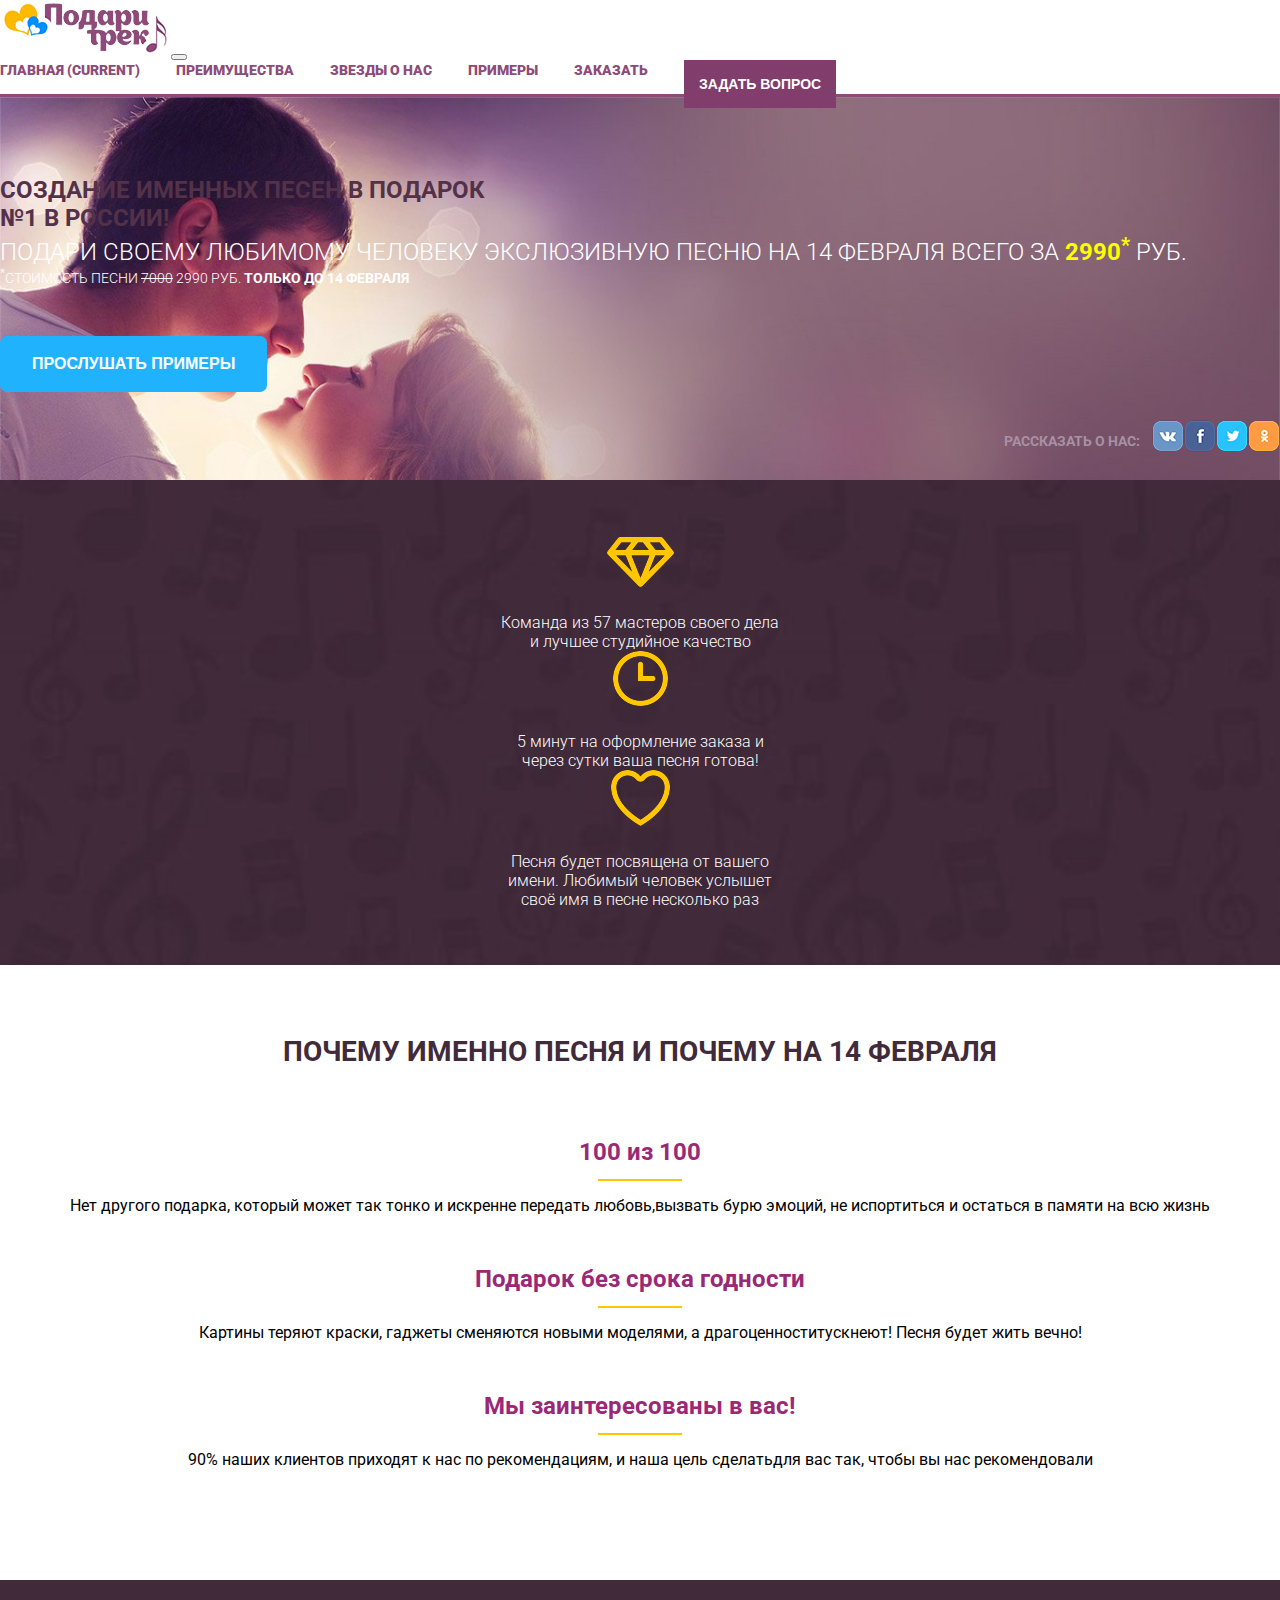
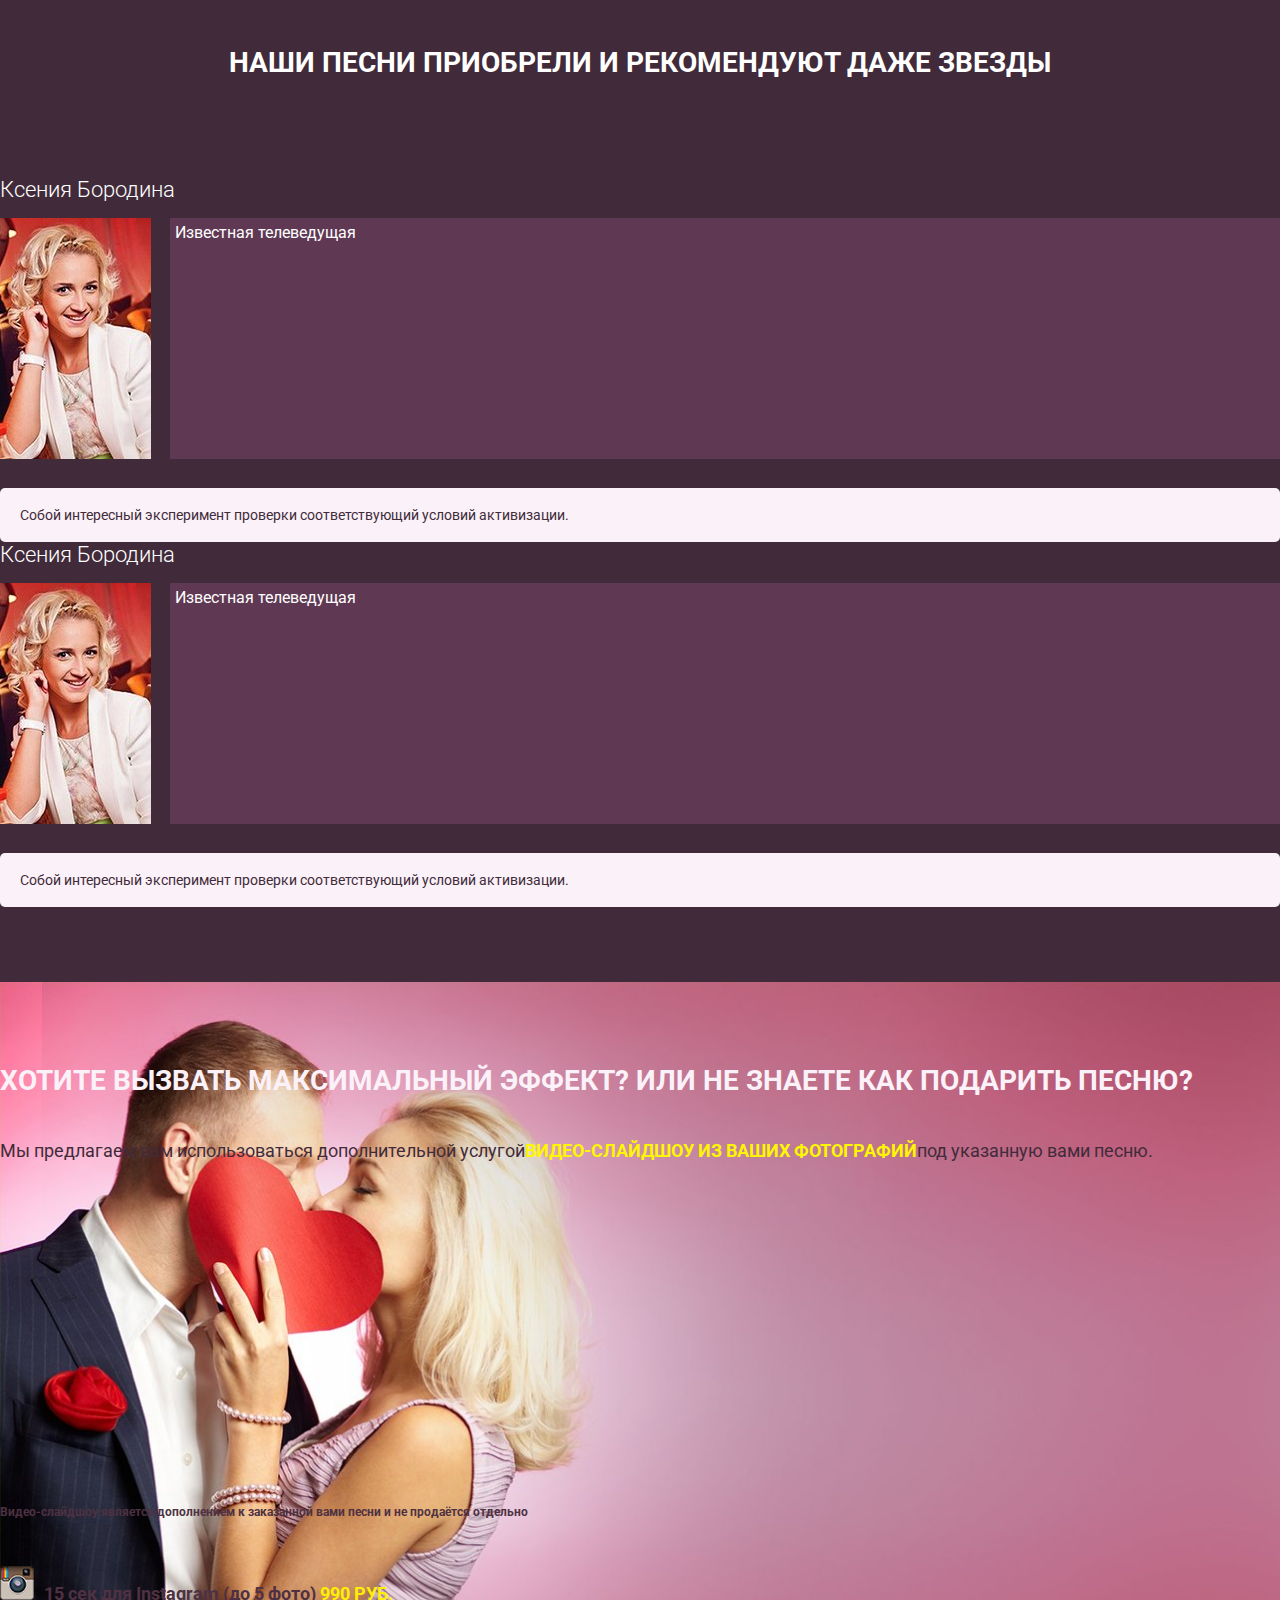
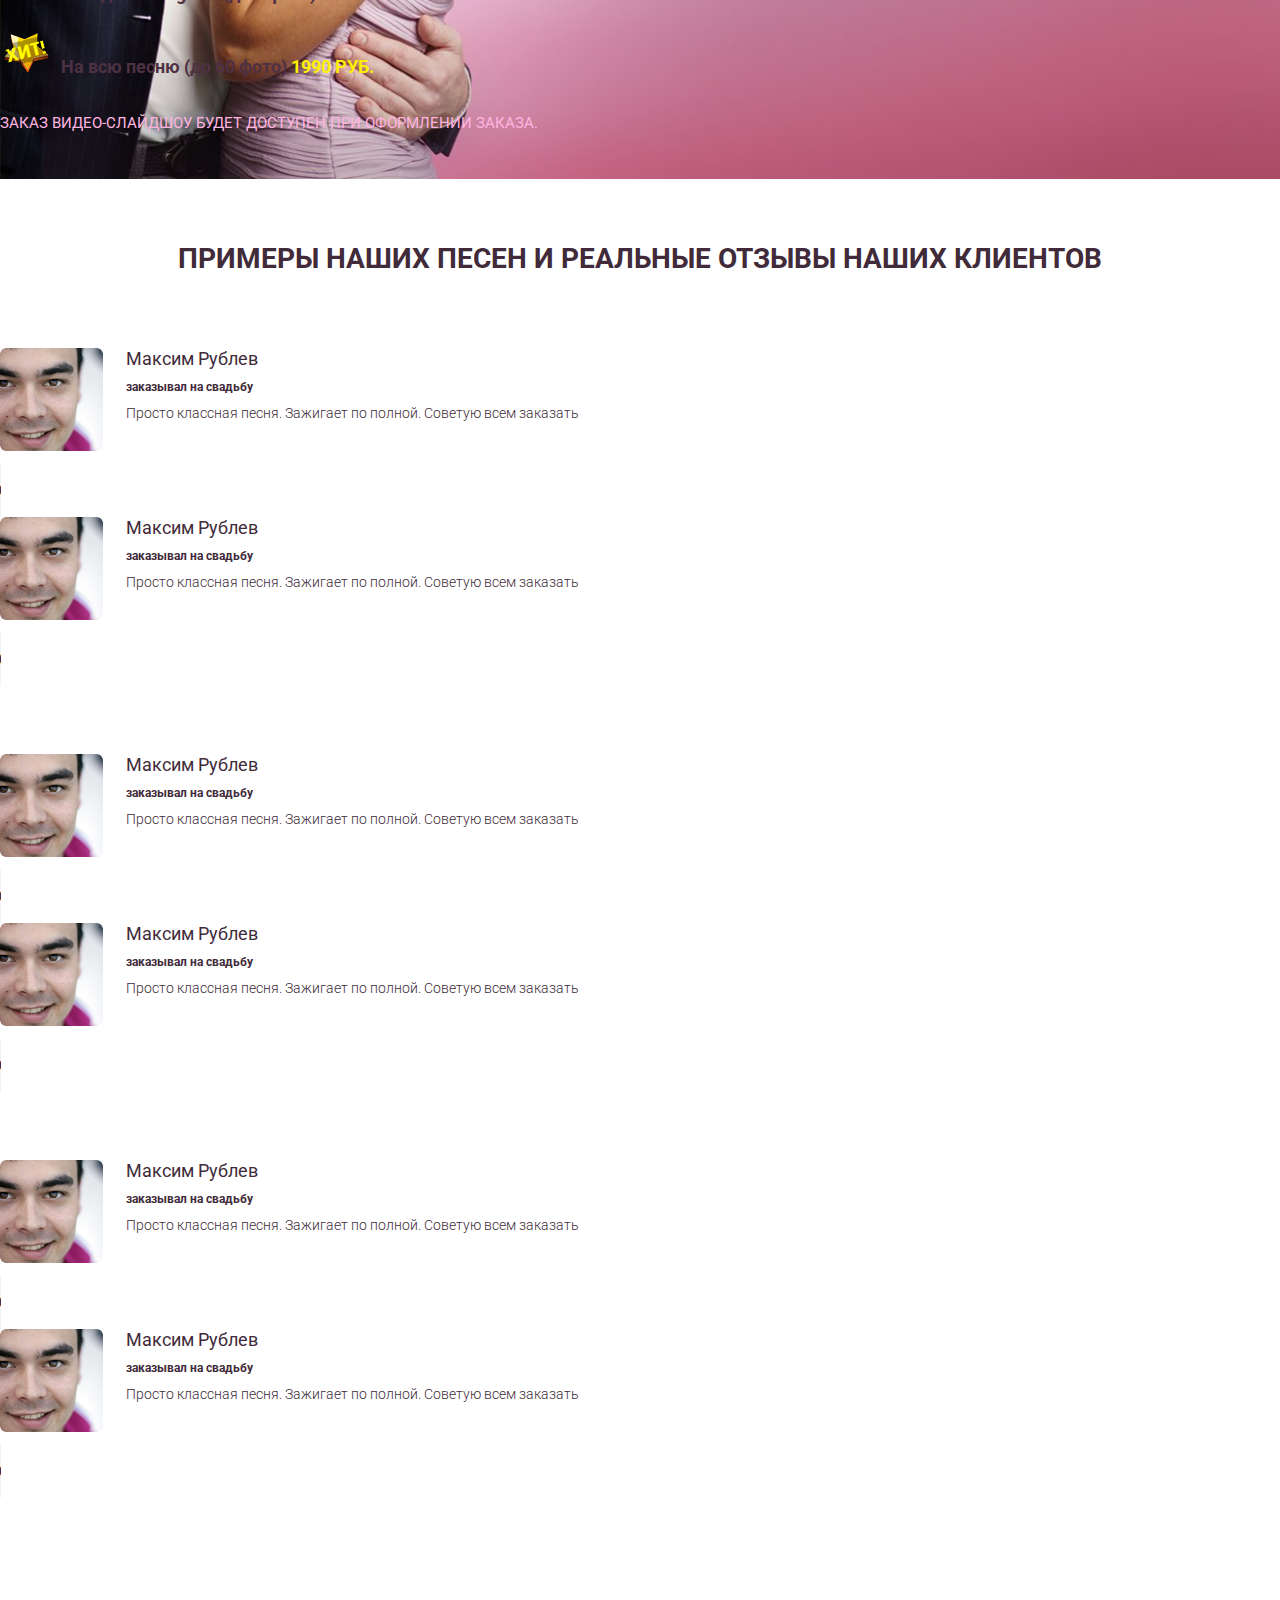
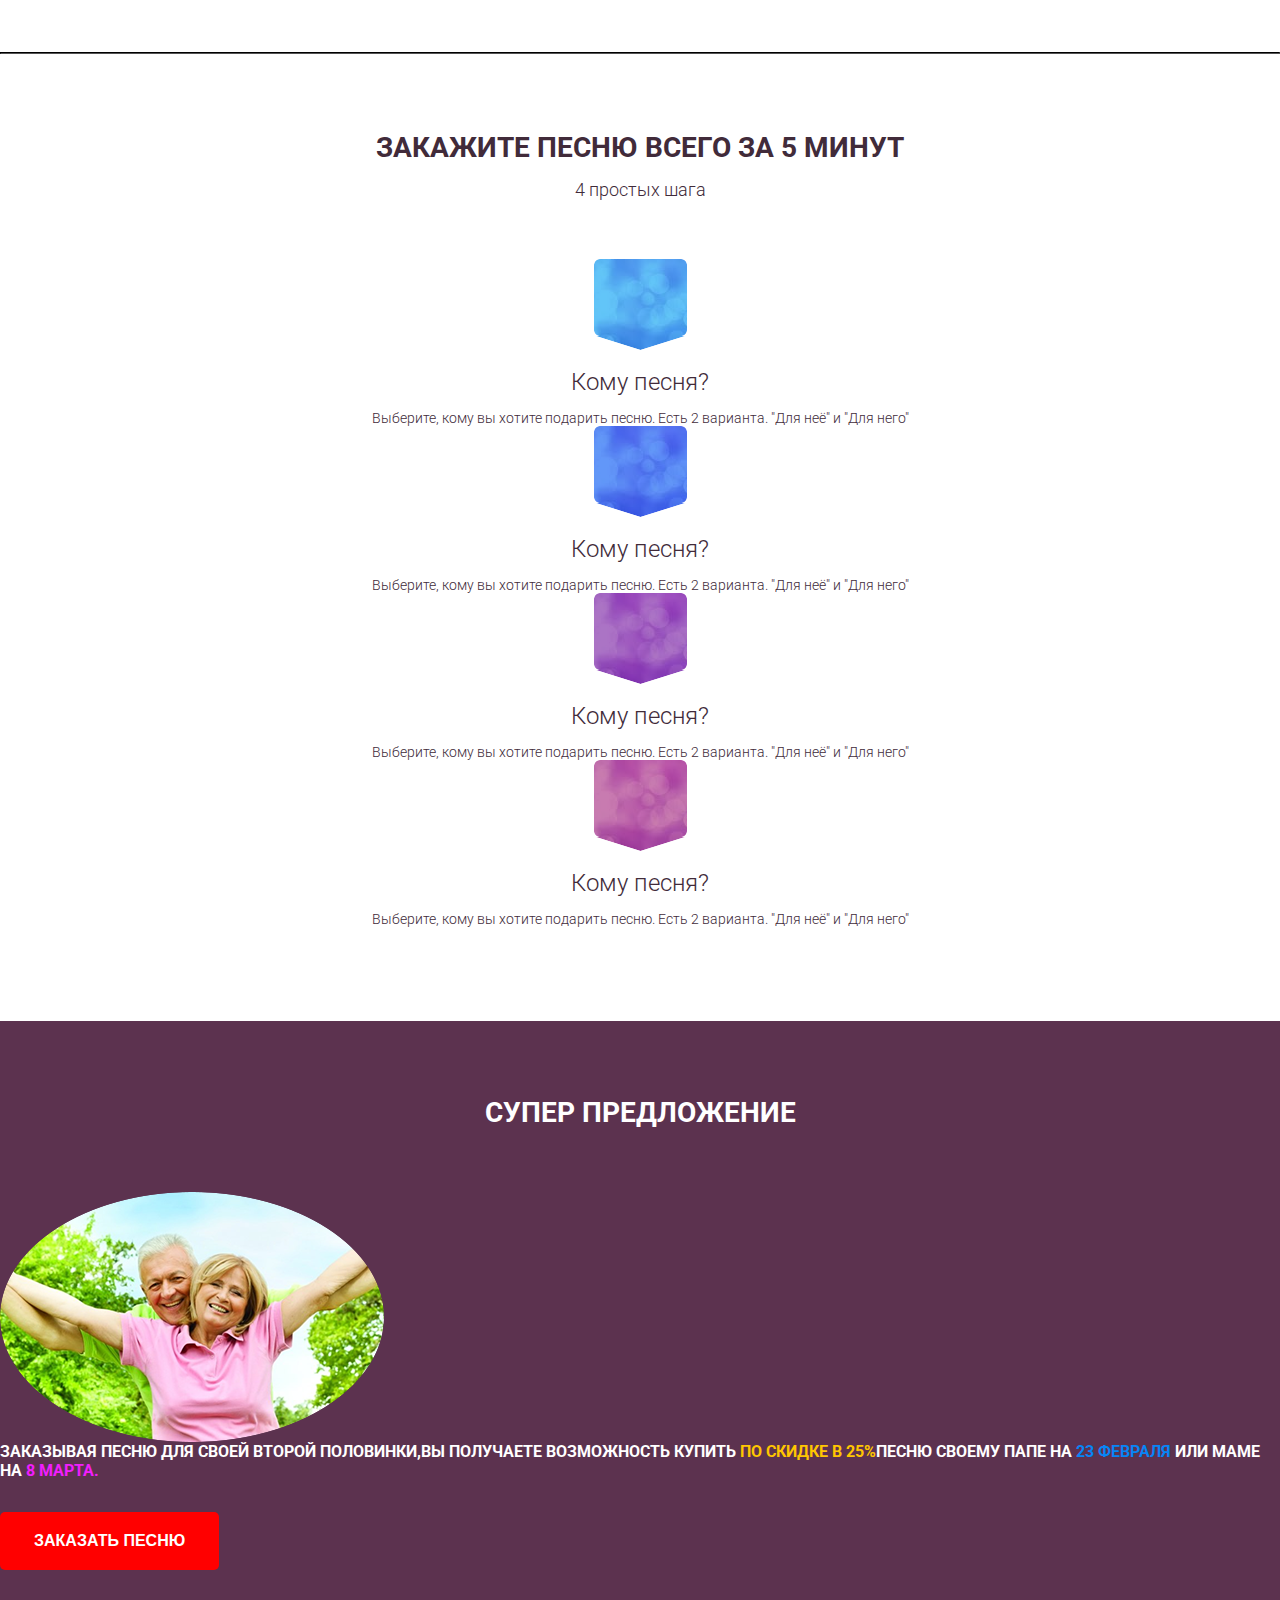
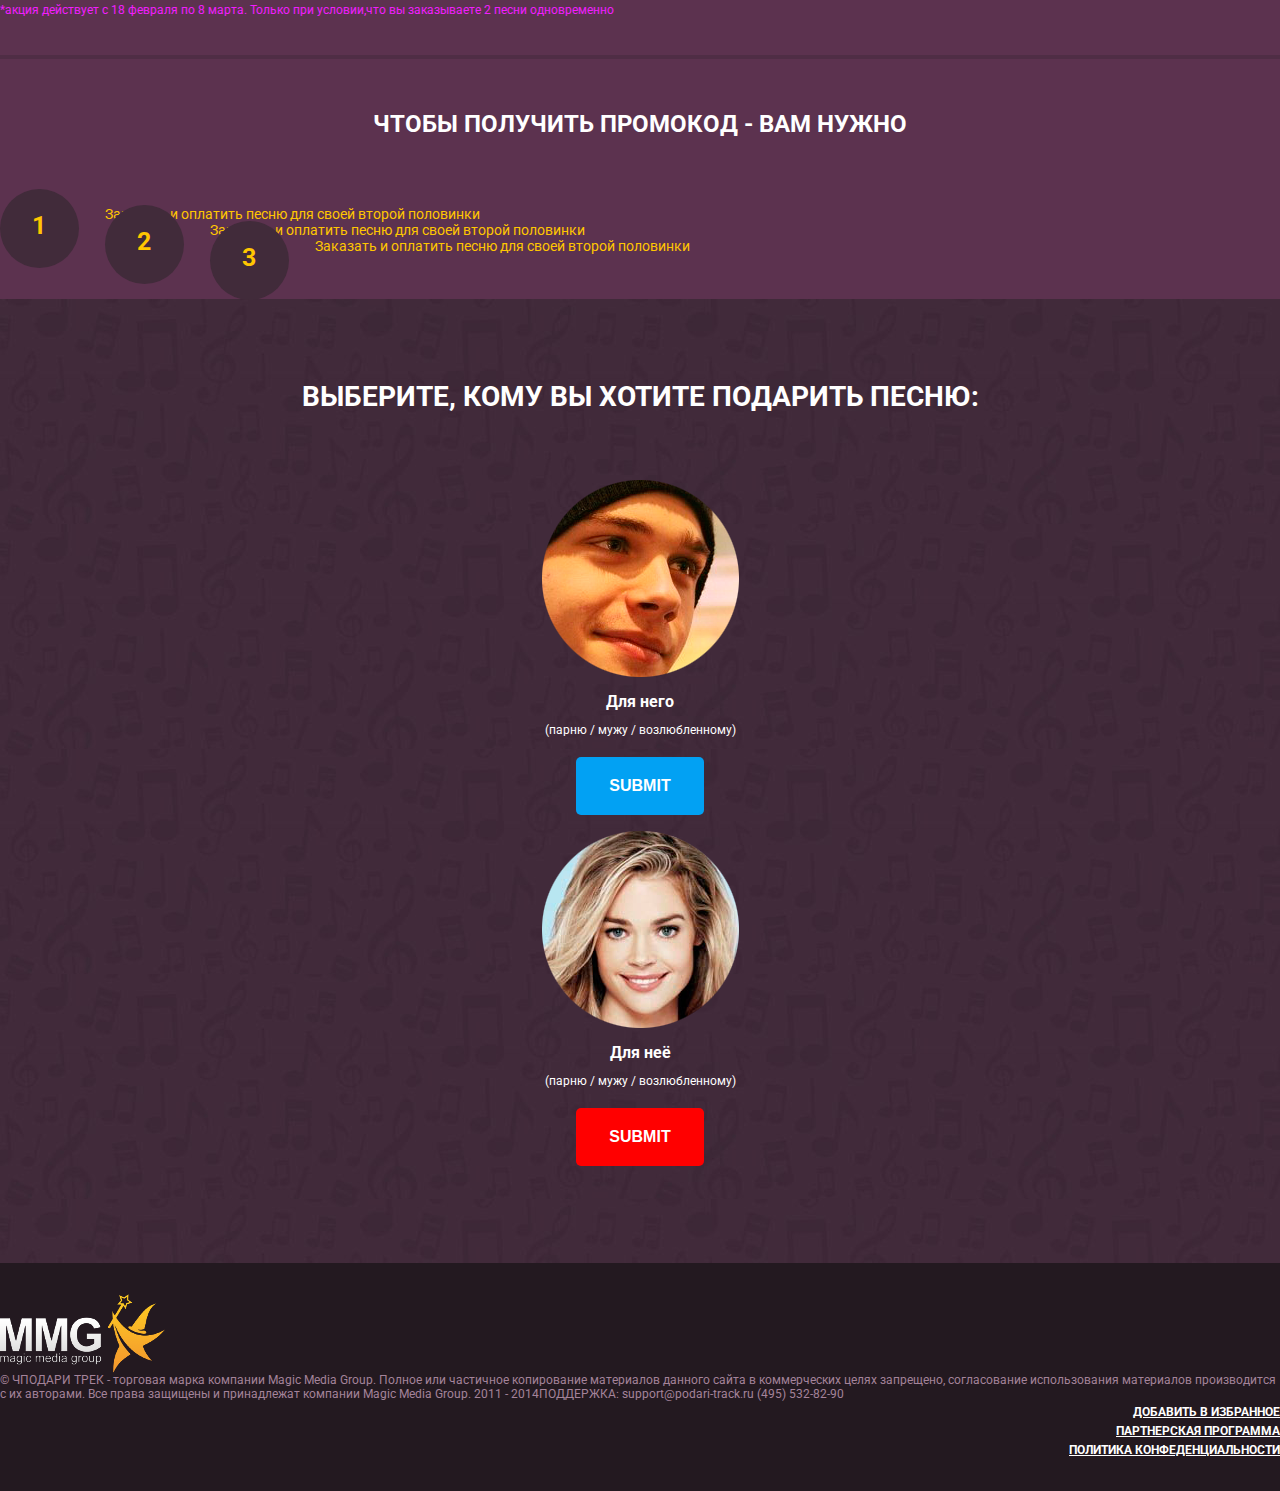
<file: index.html>
<html lang="en"> <head> <!-- Required meta tags --> <meta charset="utf-8"> <meta name="viewport" content="width=device-width, initial-scale=1, shrink-to-fit=no"><title>Подари Трек</title> <!-- Bootstrap CSS --><!--что такое integrity и anonymous--> <link rel="stylesheet" href="https://maxcdn.bootstrapcdn.com/bootstrap/4.0.0-beta/css/bootstrap.min.css" integrity="sha384-/Y6pD6FV/Vv2HJnA6t+vslU6fwYXjCFtcEpHbNJ0lyAFsXTsjBbfaDjzALeQsN6M" crossorigin="anonymous"><link rel="stylesheet" href="styles.min.css"><link href="https://fonts.googleapis.com/css?family=Roboto:300,400,700,900" rel="stylesheet"> </head> <body> <header id="main"> <div class="container"><nav class="navbar navbar-expand-lg navbar-light"><a class="navbar-brand" href="https://egorkorottsev.github.io/"><img src="img/logo.png" alt=""></a><button class="navbar-toggler" type="button" data-toggle="collapse" data-target="#navbarSupportedContent" aria-controls="navbarSupportedContent" aria-expanded="false" aria-label="Toggle navigation"><span class="navbar-toggler-icon"></span></button><div class="collapse navbar-collapse" id="navbarSupportedContent"><ul class="menu navbar-nav mr-auto"><li class="nav-item active"><a class="nav-link" href="https://egorkorottsev.github.io/">главная <span class="sr-only">(current)</span></a></li><li class="nav-item"><a class="nav-link" href="#">преимущества</a></li><li class="nav-item"><a class="nav-link" href="#">звезды о нас</a></li><li class="nav-item"><a class="nav-link" href="#">примеры</a></li><li class="nav-item"><a class="nav-link" href="make_order.html">заказать</a></li></ul><form class="form-inline my-2 my-lg-0 to_ask"> <button class="button_question" type="submit">Задать вопрос</button></form></div></nav></div></header><div class="marginTopDiv"><div class="poster"><div class="container"><div class="row"><div class="col-lg-6"></div><div class="col-lg-6"><div class="poster_info"><h1>создание именных песен в подарок<br> №1 в россии!</h1><p class="action">подари своему любимому человеку экслюзивную песню на 14 февраля всего за <span class="cost">2990<sup>*</sup></span> руб.</p><p class="extra_info"><sup>*</sup>стоимость песни <s>7000</s> 2990 руб. <span class="term">только до 14 февраля</span></p><form method="get" action=""><input class="listen_to_music" type="submit" value="прослушать примеры"></form></div><div class="contacts"><span class="text_communicate">Рассказать о нас:</span><ul class="socials"><li><a href="#"><img src="img/icon_vk.png" alt=""></a></li><li><a href="#"><img src="img/icon_facebook.png" alt=""></a></li><li><a href="#"><img src="img/icon_twitter.png" alt=""></a></li><li><a href="#"><img src="img/icon_odnoklassnilki.png" alt=""></a></li></ul></div></div></div></div></div><div class="our_advantages"><div class="container"><div class="row"><div class="col advantage"><img src="img/icon_diamond.png" alt=""><p>Команда из 57 мастеров своего дела <br>и лучшее студийное качество</p></div><div class="col advantage advantage_2"><img src="img/icon_clock.png" alt=""><p>5 минут на оформление заказа и <br>через сутки ваша песня готова!</p></div><div class="col advantage"><img src="img/icon_heart.png" alt=""><p>Песня будет посвящена от вашего <br>имени. Любимый человек услышет <br>своё имя в песне несколько раз</p></div></div></div></div><div class="february_14"><div class="container"><h2>почему именно песня и почему на 14 февраля</h2><div class="february_14_advantage"><h3>100 из 100</h3><div class="yellow_bottom_border"></div><p>Нет другого подарка, который может так тонко и искренне передать любовь,вызвать бурю эмоций, не испортиться и остаться в памяти на всю жизнь</p></div><div class="february_14_advantage"><h3>Подарок без срока годности</h3><div class="yellow_bottom_border"></div><p>Картины теряют краски, гаджеты сменяются новыми моделями, а драгоценноститускнеют! Песня будет жить вечно!</p></div><div class="february_14_advantage"><h3>Мы заинтересованы в вас!</h3><div class="yellow_bottom_border"></div><p>90% наших клиентов приходят к нас по рекомендациям, и наша цель сделатьдля вас так, чтобы вы нас рекомендовали</p></div></div></div><div class="stars_recommend"><div class="container"><h2>наши песни приобрели и рекомендуют даже звезды</h2><div class="row"><div class="col star star_1"><span class="name_star">Ксения Бородина</span><div class="info_star"><div class="photo"><img src="img/olga_buzova.jpg" alt=""></div><div class="about_star"><p>Известная телеведущая</p></div></div><div class="opinion"><p>Cобой интересный эксперимент проверки соответствующий условий активизации.</p></div></div><div class="col star star_1"><span class="name_star">Ксения Бородина</span><div class="info_star"><div class="photo"><img src="img/olga_buzova.jpg" alt=""></div><div class="about_star"><p>Известная телеведущая</p></div></div><div class="opinion"><p>Cобой интересный эксперимент проверки соответствующий условий активизации.</p></div></div></div></div></div><div class="max_effect"><div class="container"><div class="row"><div class="col-lg-6"></div><div class="col-lg-6 right"><h3>Хотите вызвать максимальный эффект? или не знаете как подарить песню?<br></h3><div class="offer"><p>Мы предлагаем вам использоваться дополнительной услугой<span class="yellow">видео-слайдшоу из ваших фотографий</span>под указанную вами песню.</p></div><div class="offer_example"><iframe width="560" height="315" src="https://www.youtube.com/embed/6-aJMzig2oo" frameborder="0" allowfullscreen></iframe><p class="caption">Видео-слайдшоу является дополнением к заказанной вами песни и не продаётся отдельно</p></div><div class="extra_photos"><div class="instagram_photos"><img src="img/icon_instagram.png" alt=""><span class="description">15 сек для Instagram (до 5 фото) <span class="yellow">990 руб.</span></span></div><div class="many_photos"><img src="img/icon_hit.png" alt=""><span class="description">На всю песню (до 60 фото) <span class="yellow">1990 руб.</span></span></div></div><div class="extra_info">заказ видео-слайдшоу будет доступен при оформлении заказа.</div></div></div></div></div><div class="reviews"><div class="container"><h2>примеры наших песен и реальные отзывы наших клиентов</h3><div class="examples"><div class="row"><div class="col example example-1"><div class="reviewer_photo"><img src="img/maxim_rublev.png" alt=""></div><div class="reviewer_info"><p class="name_reviewer">Максим Рублев</span><p class="reason">заказывал на свадьбу</span><p class="review">Просто классная песня. Зажигает по полной. Советую всем заказать</span></div><div class="music_example"> <audio controls><source src="audio/sound.mp3" type="audio/mpeg"> </audio></div></div><div class="col example"><div class="reviewer_photo"><img src="img/maxim_rublev.png" alt=""></div><div class="reviewer_info"><p class="name_reviewer">Максим Рублев</span><p class="reason">заказывал на свадьбу</span><p class="review">Просто классная песня. Зажигает по полной. Советую всем заказать</span></div><div class="music_example"> <audio controls><source src="audio/sound.mp3" type="audio/mpeg"> </audio></div></div></div></div><div class="examples"><div class="row"><div class="col example example-1"><div class="reviewer_photo"><img src="img/maxim_rublev.png" alt=""></div><div class="reviewer_info"><p class="name_reviewer">Максим Рублев</span><p class="reason">заказывал на свадьбу</span><p class="review">Просто классная песня. Зажигает по полной. Советую всем заказать</span></div><div class="music_example"> <audio controls><source src="audio/sound.mp3" type="audio/mpeg"> </audio></div></div><div class="col example"><div class="reviewer_photo"><img src="img/maxim_rublev.png" alt=""></div><div class="reviewer_info"><p class="name_reviewer">Максим Рублев</span><p class="reason">заказывал на свадьбу</span><p class="review">Просто классная песня. Зажигает по полной. Советую всем заказать</span></div><div class="music_example"> <audio controls><source src="audio/sound.mp3" type="audio/mpeg"> </audio></div></div></div></div><div class="examples"><div class="row"><div class="col example example-1"><div class="reviewer_photo"><img src="img/maxim_rublev.png" alt=""></div><div class="reviewer_info"><p class="name_reviewer">Максим Рублев</span><p class="reason">заказывал на свадьбу</span><p class="review">Просто классная песня. Зажигает по полной. Советую всем заказать</span></div><div class="music_example"> <audio controls><source src="audio/sound.mp3" type="audio/mpeg"> </audio></div></div><div class="col example"><div class="reviewer_photo"><img src="img/maxim_rublev.png" alt=""></div><div class="reviewer_info"><p class="name_reviewer">Максим Рублев</span><p class="reason">заказывал на свадьбу</span><p class="review">Просто классная песня. Зажигает по полной. Советую всем заказать</span></div><div class="music_example"> <audio controls><source src="audio/sound.mp3" type="audio/mpeg"> </audio></div></div></div></div></div></div><hr><div class="steps_to_order"><div class="container"><h2>Закажите песню всего за 5 минут</h2><h5>4 простых шага</h5><div class="row"><div class="col step step_1"><img src="img/background_plan_1.png"><span class="step_number">1</span><p class="title">Кому песня?</p><p class="description">Выберите, кому вы хотите подарить песню. Есть 2 варианта. "Для неё" и "Для него"</p></div><div class="col step step_2"><img src="img/background_plan_2.png"><span class="step_number">2</span><p class="title">Кому песня?</p><p class="description">Выберите, кому вы хотите подарить песню. Есть 2 варианта. "Для неё" и "Для него"</p></div><div class="col step step_3"><img src="img/background_plan_3.png"><span class="step_number">3</span><p class="title">Кому песня?</p><p class="description">Выберите, кому вы хотите подарить песню. Есть 2 варианта. "Для неё" и "Для него"</p></div><div class="col step step_4"><img src="img/background_plan_4.png"><span class="step_number">4</span><p class="title">Кому песня?</p><p class="description">Выберите, кому вы хотите подарить песню. Есть 2 варианта. "Для неё" и "Для него"</p></div></div></div></div><div class="super_offer"><div class="container"><h2>супер предложение</h2><div class="row"><div class="col-lg-5 col-lg-offset-2 img_offer"><img src="img/photo.png" alt=""></div><div class="col-lg-4 col-lg-offset-1"><p class="description">заказывая песню для своей второй половинки,вы получаете возможность купить <span class="super_action">по скидке в 25%</span>песню своему папе на <span class="father_day">23 февраля</span> или маме на <span class="mother_day">8 марта.</span></p><form class="to_order_music"><input type="submit" class="order_button" value="заказать песню"></form><p class="extra_description">*акция действует с 18 февраля по 8 марта. Только при условии,что вы заказываете 2 песни одновременно</p></div></div><hr><div class="super_offer_steps"><h3>чтобы получить промокод - вам нужно</h3><div class="row"><div class="col step step_1"><div class="step_background"><span>1</span></div><div class="step_description"><span>Заказать и оплатить песню для своей второй половинки</span></div></div><div class="col step step_2"><div class="step_background"><span>2</span></div><div class="step_description"><span>Заказать и оплатить песню для своей второй половинки</span></div></div><div class="col step step_3"><div class="step_background"><span>3</span></div><div class="step_description"><span>Заказать и оплатить песню для своей второй половинки</span></div></div></div></div></div></div><div class="whom"><div class="container"><h2>выберите, кому вы хотите подарить песню:</h2><div class="row"><div class="col man"><img src="img/man.png" alt=""><h5>Для него</h5><span class="whom_details">(парню / мужу / возлюбленному)</span><form class="to_make_order"><input type="submit" class="order_button"></form></div><div class="col woman"><img src="img/woman.png" alt=""><h5>Для неё</h5><span class="whom_details">(парню / мужу / возлюбленному)</span><form class="to_make_order"><input type="submit" class="order_button"></form></div></div></div></div><footer><div class="container"><div class="row"><div class="col-lg-2 footer_logo"><img src="img/logo_mmg.png" alt=""></div><div class="col-lg-6 copyright">© ЧПОДАРИ ТРЕК - торговая марка компании Magic Media Group. Полное или частичное копирование материалов данного сайта в коммерческих целях запрещено, согласование использования материалов производится с их авторами. Все права защищены и принадлежат компании Magic Media Group. 2011 - 2014ПОДДЕРЖКА: support@podari-track.ru (495) 532-82-90</div><div class="col-lg-4 our_politics"><ul><li><a href="#">добавить в избранное<a></li><li><a href="#">партнерская программа</a></li><li><a href="#">политика конфеденциальности</a></li></ul></div></div></div></footer></div> <!-- Optional JavaScript --> <!-- jQuery first, then Popper.js, then Bootstrap JS --> <script src="https://code.jquery.com/jquery-3.2.1.slim.min.js" integrity="sha384-KJ3o2DKtIkvYIK3UENzmM7KCkRr/rE9/Qpg6aAZGJwFDMVNA/GpGFF93hXpG5KkN" crossorigin="anonymous"></script><script src="js/main.js"></script> <script src="https://cdnjs.cloudflare.com/ajax/libs/popper.js/1.11.0/umd/popper.min.js" integrity="sha384-b/U6ypiBEHpOf/4+1nzFpr53nxSS+GLCkfwBdFNTxtclqqenISfwAzpKaMNFNmj4" crossorigin="anonymous"></script> <script src="https://maxcdn.bootstrapcdn.com/bootstrap/4.0.0-beta/js/bootstrap.min.js" integrity="sha384-h0AbiXch4ZDo7tp9hKZ4TsHbi047NrKGLO3SEJAg45jXxnGIfYzk4Si90RDIqNm1" crossorigin="anonymous"></script> </body></html>
</file>
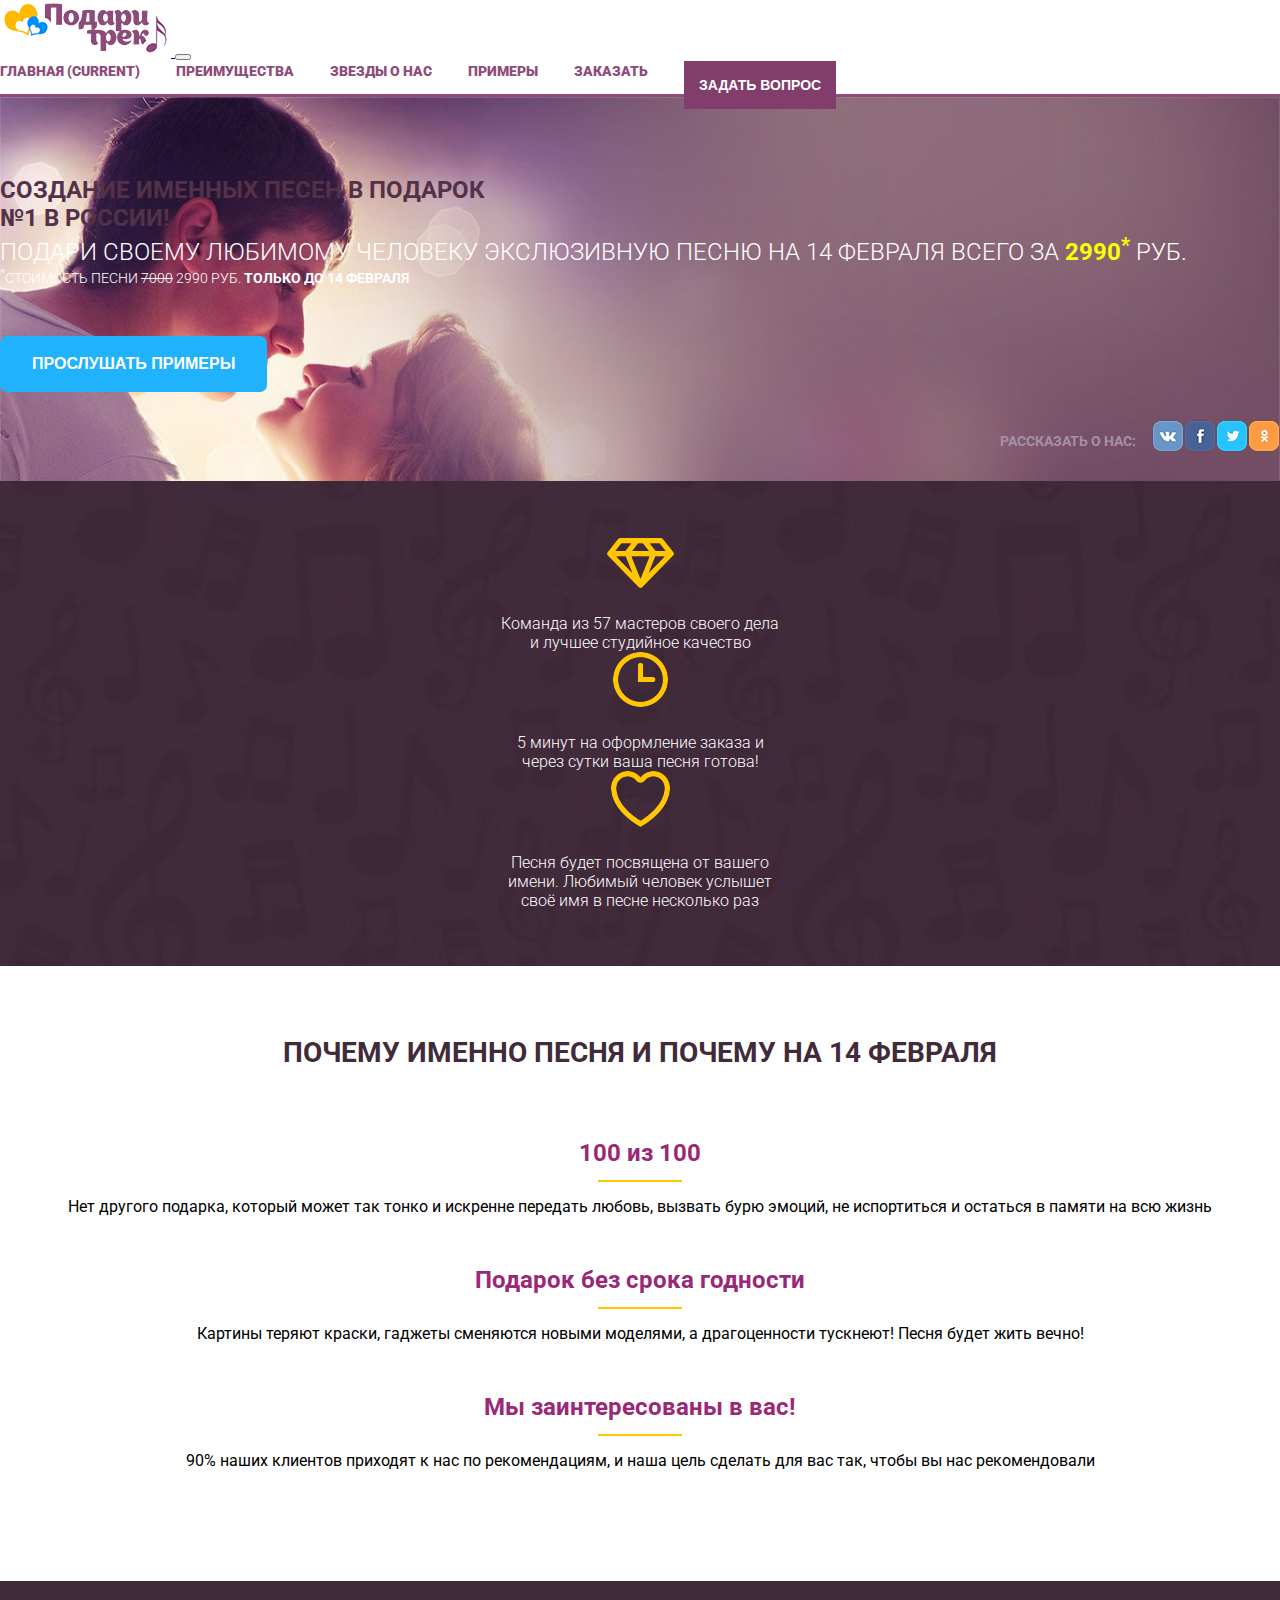
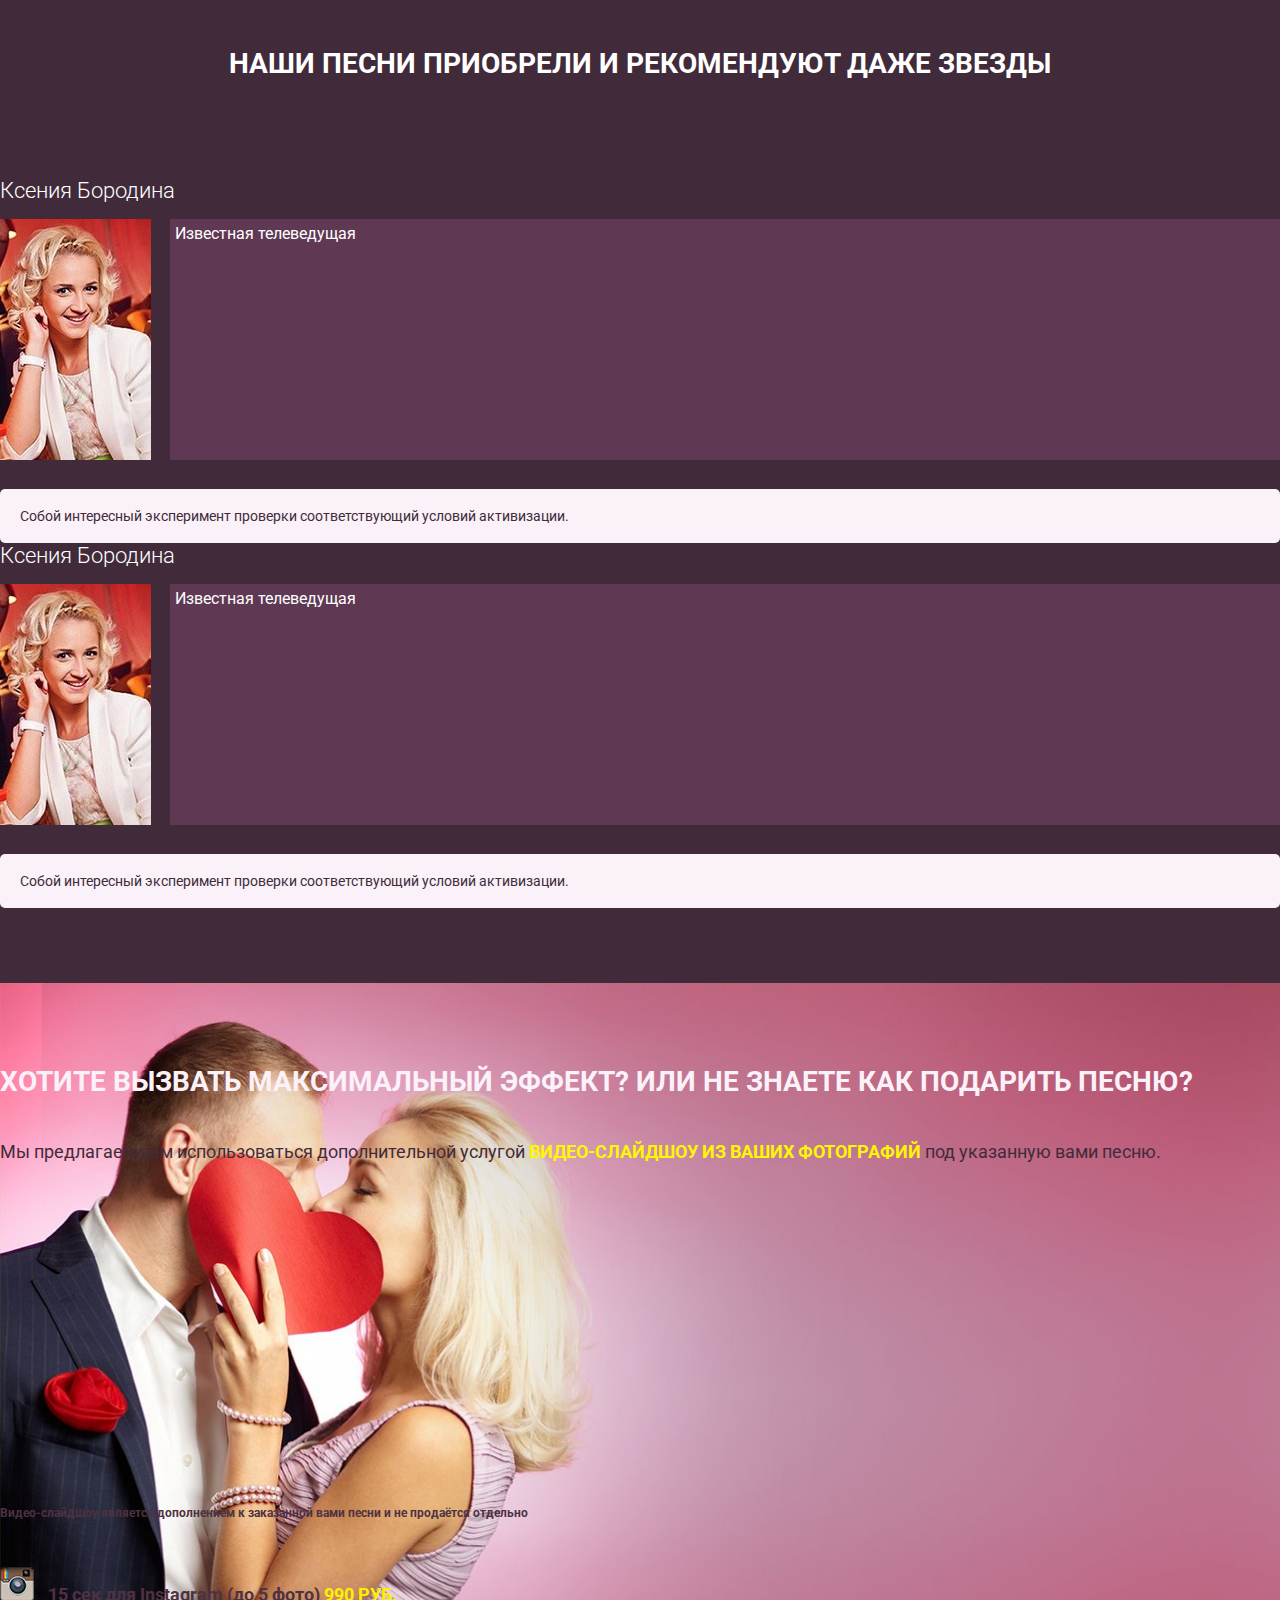
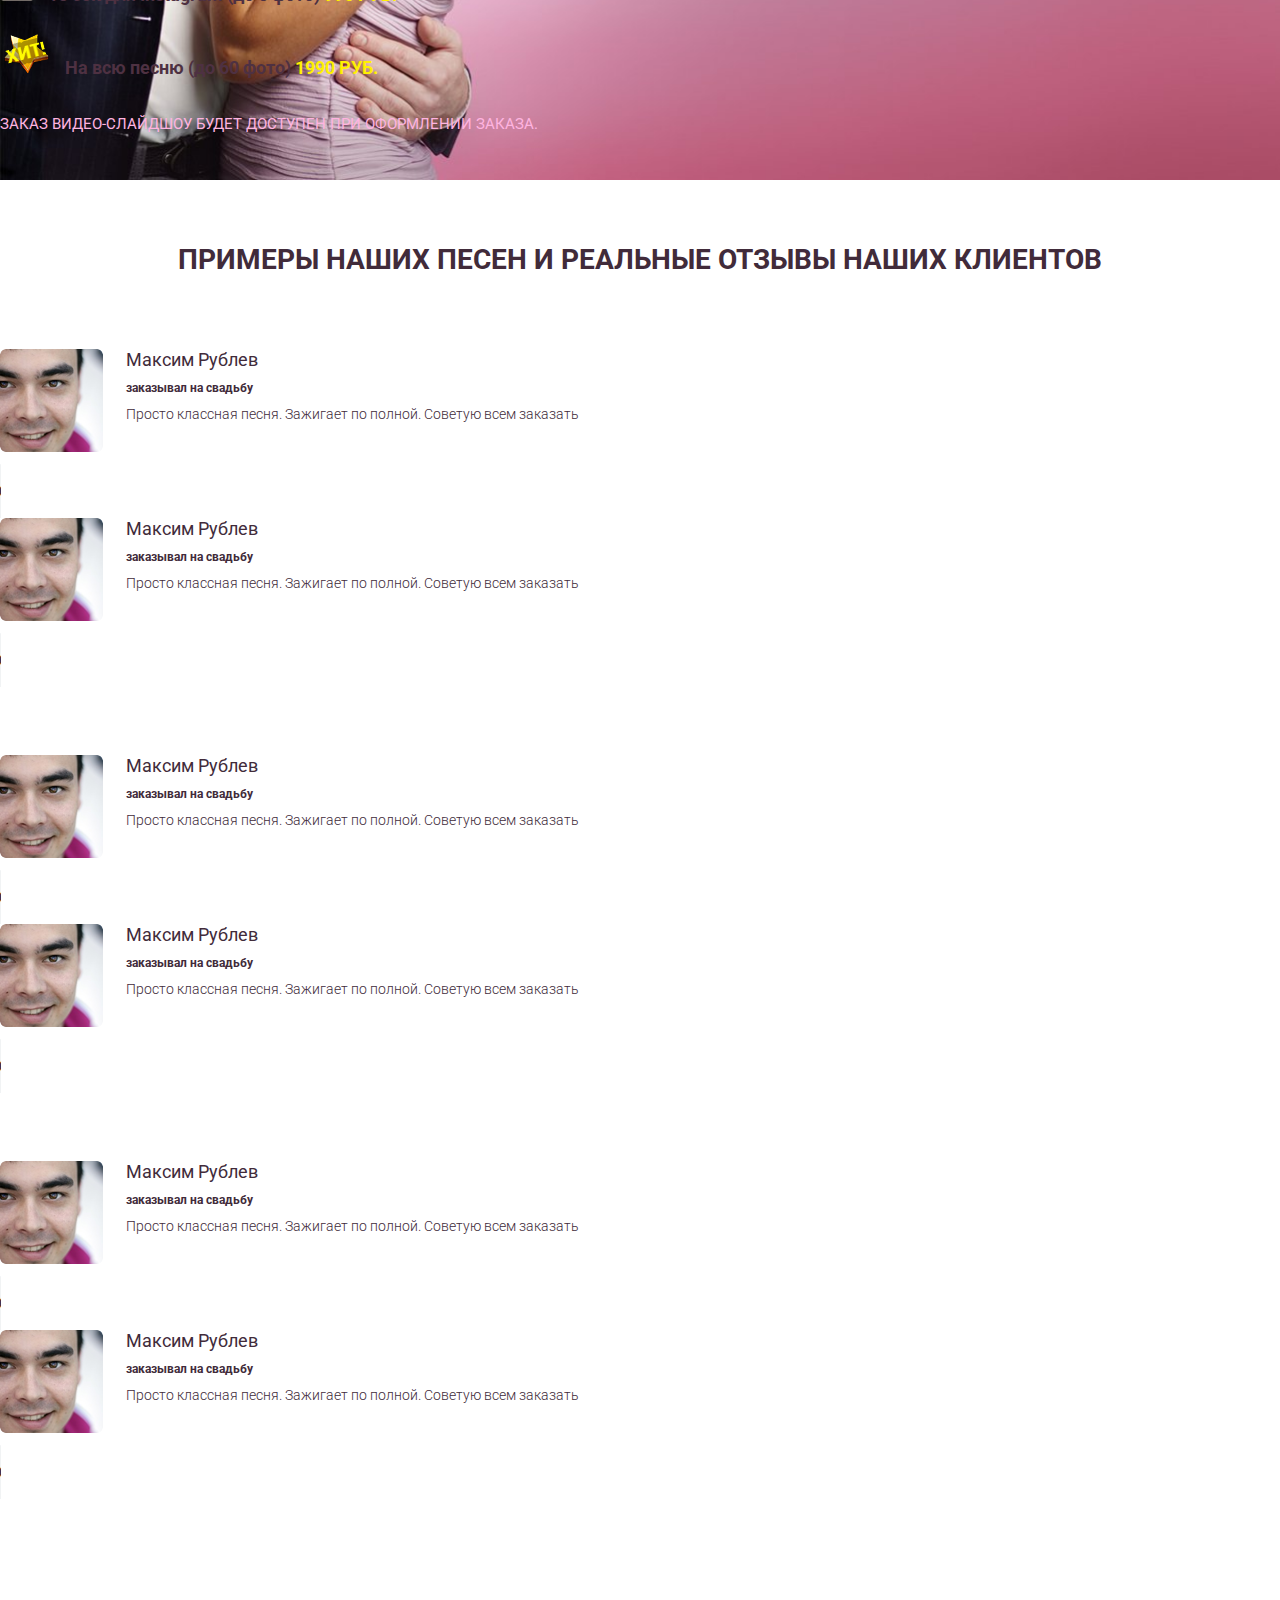
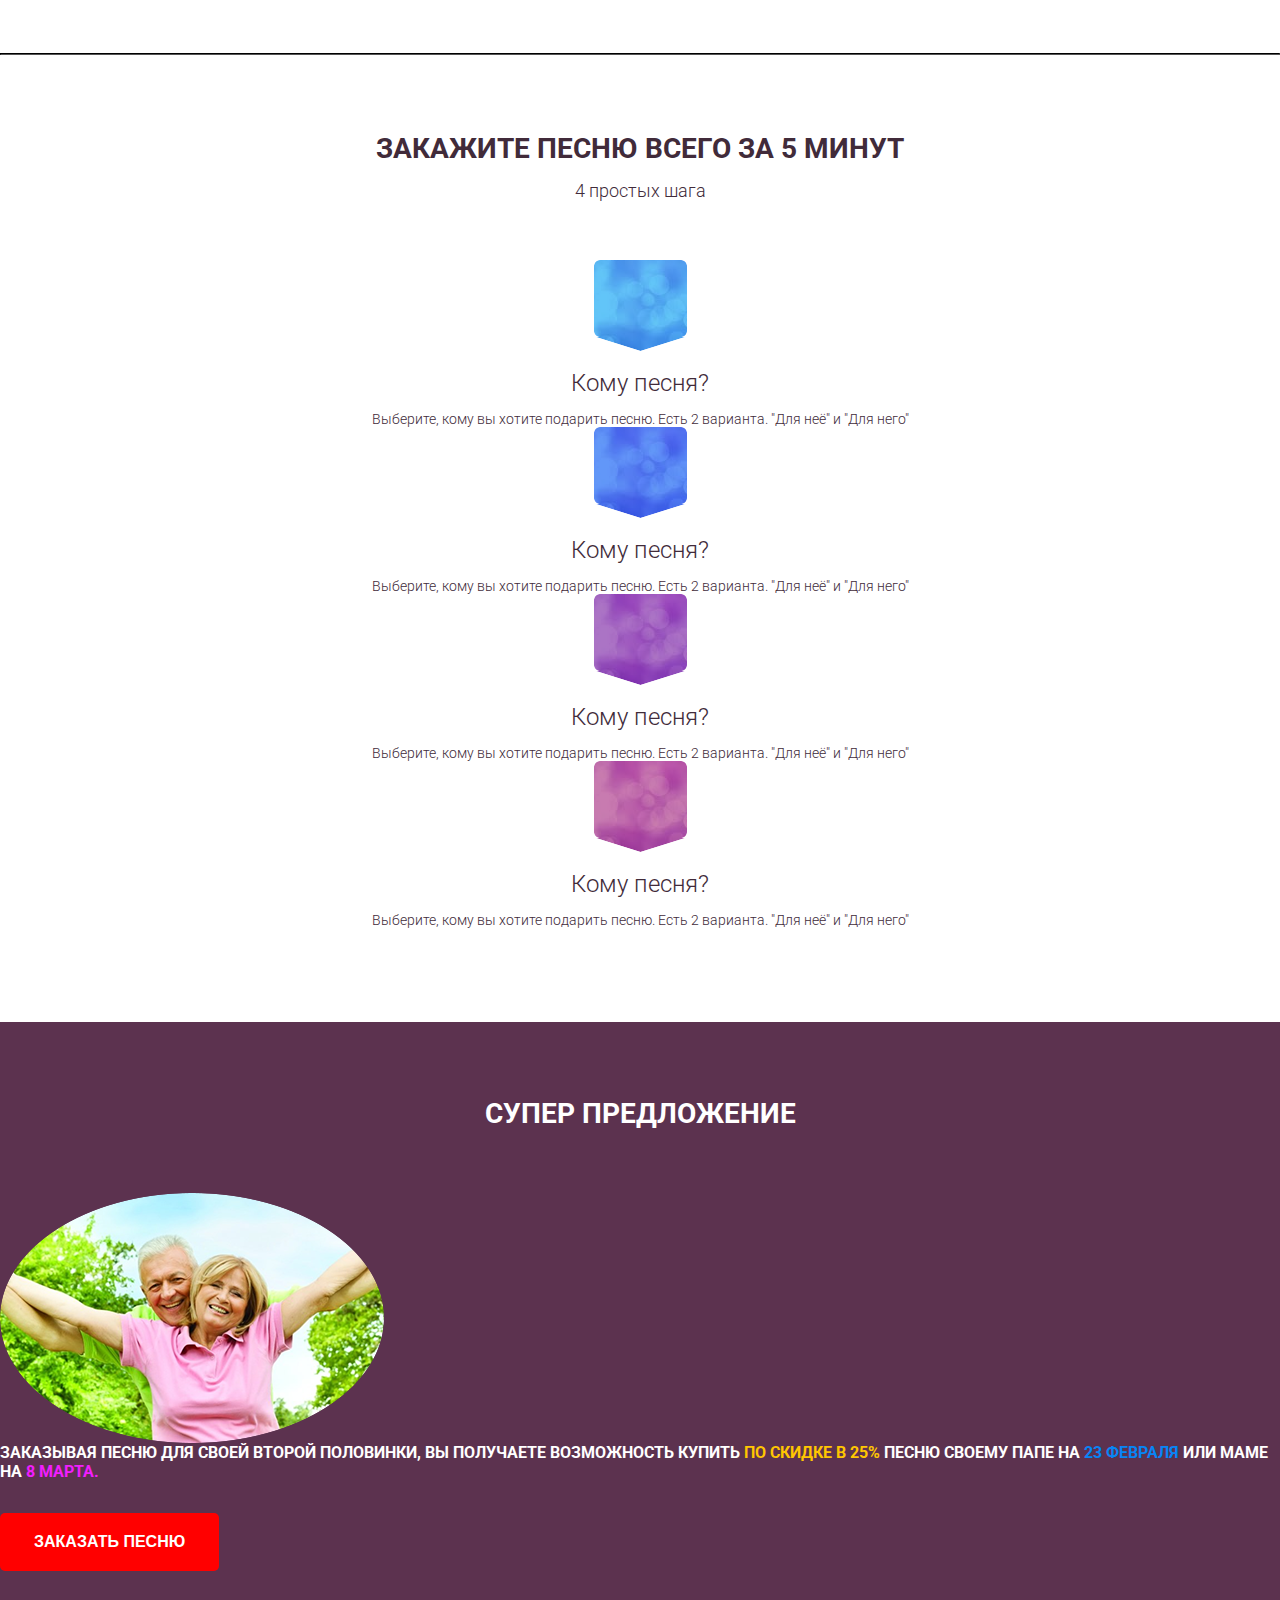
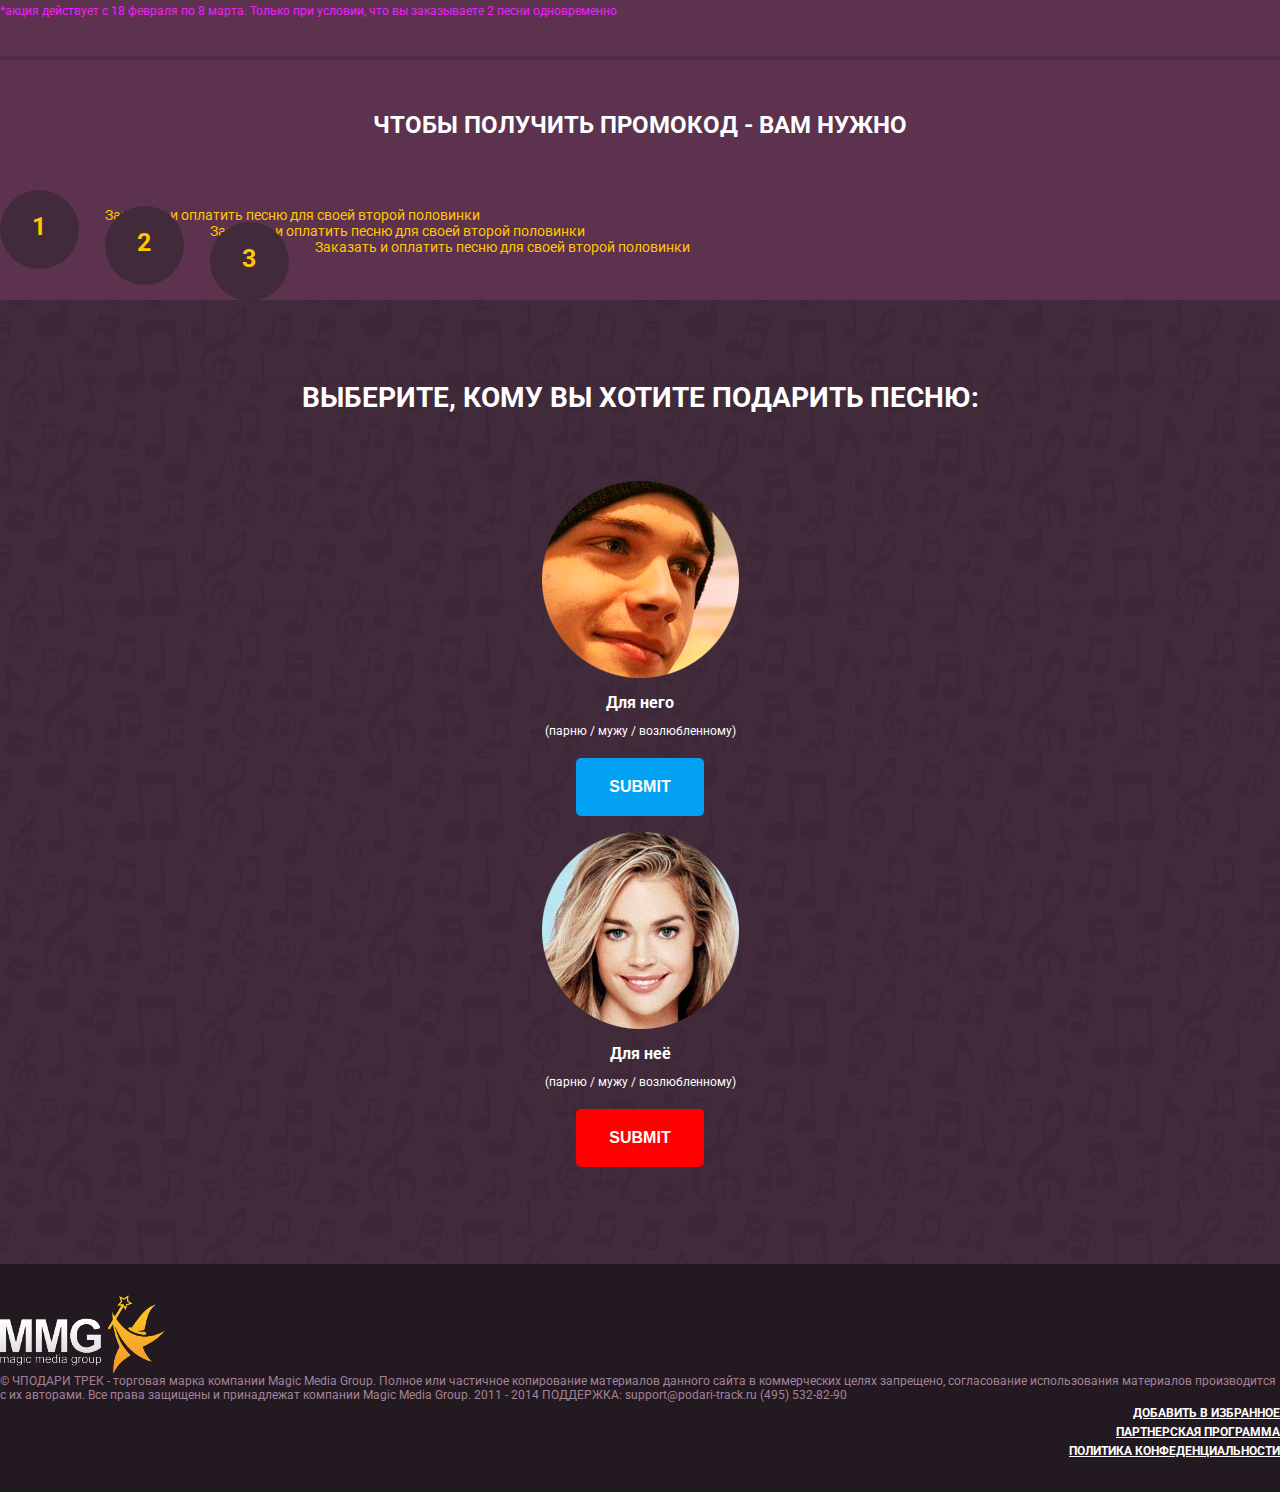
<file: index_full.html>
<html lang="en">
  <head>
    <!-- Required meta tags -->
    <meta charset="utf-8">
    <meta name="viewport" content="width=device-width, initial-scale=1, shrink-to-fit=no">
	<title>Подари Трек</title>
    <!-- Bootstrap CSS -->
	<!--что такое integrity и anonymous-->
    <link rel="stylesheet" href="https://maxcdn.bootstrapcdn.com/bootstrap/4.0.0-beta/css/bootstrap.min.css" integrity="sha384-/Y6pD6FV/Vv2HJnA6t+vslU6fwYXjCFtcEpHbNJ0lyAFsXTsjBbfaDjzALeQsN6M" crossorigin="anonymous">
	<link rel="stylesheet" href="styles.min.css">
	<link href="https://fonts.googleapis.com/css?family=Roboto:300,400,700,900" rel="stylesheet">
  </head>
  <body>
      <header id="main">		
	  <div class="container">
		<nav class="navbar navbar-expand-lg navbar-light">
			<a class="navbar-brand" href="https://egorkorottsev.github.io/">
				<img src="img/logo.png" alt="">
			</a>
			<button class="navbar-toggler" type="button" data-toggle="collapse" data-target="#navbarSupportedContent" aria-controls="navbarSupportedContent" aria-expanded="false" aria-label="Toggle navigation">
				<span class="navbar-toggler-icon"></span>
			</button>

			<div class="collapse navbar-collapse" id="navbarSupportedContent">
				<ul class="menu navbar-nav mr-auto">
					<li class="nav-item active">
						<a class="nav-link" href="https://egorkorottsev.github.io/">главная <span class="sr-only">(current)</span></a>
					</li>
					<li class="nav-item">
						<a class="nav-link" href="#">преимущества</a>
					</li>
					<li class="nav-item">
						<a class="nav-link" href="#">звезды о нас</a>
					</li>
					<li class="nav-item">
						<a class="nav-link" href="#">примеры</a>
					</li>
					<li class="nav-item">
						<a class="nav-link" href="make_order.html">заказать</a>
					</li>
				</ul>
				<form class="form-inline my-2 my-lg-0 to_ask">
				  <button class="button_question" type="submit">Задать вопрос</button>
				</form>
			</div>
		</nav>
	</div>
	</header>
	<div class="marginTopDiv">
	<div class="poster">
		<div class="container">
			<div class="row">
				<div class="col-lg-6"></div>
				<div class="col-lg-6">
					<div class="poster_info">
						<h1>создание именных песен в подарок<br> 
							№1 в россии!
						</h1>
						<p class="action">подари своему любимому человеку экслюзивную песню на 14 февраля всего за 
							<span class="cost">2990<sup>*</sup></span> руб.
						</p>
						<p class="extra_info">
							<sup>*</sup>стоимость песни <s>7000</s> 2990 руб. <span class="term">только до 14 февраля</span>
						</p>
						<form method="get" action="">
							<input class="listen_to_music" type="submit" value="прослушать примеры">
						</form>
					</div>
					<div class="contacts">
						<span class="text_communicate">Рассказать о нас:</span>
						<ul class="socials">
							<li><a href="#"><img src="img/icon_vk.png" alt=""></a></li>
							<li><a href="#"><img src="img/icon_facebook.png" alt=""></a></li>
							<li><a href="#"><img src="img/icon_twitter.png" alt=""></a></li>
							<li><a href="#"><img src="img/icon_odnoklassnilki.png" alt=""></a></li>
						</ul>
					</div>
				</div>
			</div>
		</div>
	</div>
	<div class="our_advantages">
		<div class="container">
			<div class="row">
				<div class="col advantage">
					<img src="img/icon_diamond.png" alt="">
					<p>Команда из 57 мастеров своего дела <br>
						и лучшее студийное качество
					</p>
				</div>
				<div class="col advantage advantage_2">
					<img src="img/icon_clock.png" alt="">
					<p>5 минут на оформление заказа и <br>
						через сутки ваша песня готова!
					</p>
				</div>
				<div class="col advantage">
					<img src="img/icon_heart.png" alt="">
					<p>Песня будет посвящена от вашего <br>
						имени. Любимый человек услышет <br>
						своё имя в песне несколько раз
					</p>
				</div>
			</div>
		</div>
	</div>
	<div class="february_14">
		<div class="container">
			<h2>почему именно песня и почему на 14 февраля</h2>
			<div class="february_14_advantage">
				<h3>100 из 100</h3>
				<div class="yellow_bottom_border"></div>
				<p>Нет другого подарка, который может так тонко и искренне передать любовь,
					вызвать бурю эмоций, не испортиться и остаться в памяти на всю жизнь</p>
			</div>
			<div class="february_14_advantage">
				<h3>Подарок без срока годности</h3>
				<div class="yellow_bottom_border"></div>
				<p>Картины теряют краски, гаджеты сменяются новыми моделями, а драгоценности
				тускнеют! Песня будет жить вечно!</p>
			</div>
			<div class="february_14_advantage">
				<h3>Мы заинтересованы в вас!</h3>
				<div class="yellow_bottom_border"></div>
				<p>90% наших клиентов приходят к нас по рекомендациям, и наша цель сделать
				для вас так, чтобы вы нас рекомендовали</p>
			</div>
		</div>
	</div>
	<div class="stars_recommend">
		<div class="container">
			<h2>наши песни приобрели и рекомендуют даже звезды</h2>
			<div class="row">
				<div class="col star star_1">
					<span class="name_star">Ксения Бородина</span>
					<div class="info_star">
						<div class="photo">
							<img src="img/olga_buzova.jpg" alt="">
						</div>
						<div class="about_star">
							<p>Известная телеведущая</p>
						</div>
					</div>
					<div class="opinion">
						<p>Cобой интересный эксперимент проверки соответствующий условий активизации.</p>
					</div>
				</div>
				<div class="col star star_1">
					<span class="name_star">Ксения Бородина</span>
					<div class="info_star">
						<div class="photo">
							<img src="img/olga_buzova.jpg" alt="">
						</div>
						<div class="about_star">
							<p>Известная телеведущая</p>
						</div>
					</div>
					<div class="opinion">
						<p>Cобой интересный эксперимент проверки соответствующий условий активизации.</p>
					</div>
				</div>
			</div>
		</div>
	</div>
	<div class="max_effect">
		<div class="container">
			<div class="row">
				<div class="col-lg-6"></div>
				<div class="col-lg-6 right">
					<h3>Хотите вызвать максимальный эффект? 
						или не знаете как подарить песню?
					<br></h3>
					<div class="offer">
						<p>Мы предлагаем вам использоваться дополнительной услугой
							<span class="yellow">видео-слайдшоу из ваших фотографий</span>
							под указанную вами песню.
						</p>
					</div>
					<div class="offer_example">
						<iframe width="560" height="315" src="https://www.youtube.com/embed/6-aJMzig2oo" frameborder="0" allowfullscreen></iframe>
						<p class="caption">Видео-слайдшоу является дополнением к заказанной вами песни и не 
							продаётся отдельно
						</p>
					</div>
					<div class="extra_photos">
						<div class="instagram_photos">
							<img src="img/icon_instagram.png" alt="">
							<span class="description">15 сек для Instagram (до 5 фото) <span class="yellow">990 руб.</span></span>
						</div>
						<div class="many_photos">
							<img src="img/icon_hit.png" alt="">
							<span class="description">На всю песню (до 60 фото) <span class="yellow">1990 руб.</span></span>
						</div>
					</div>
					<div class="extra_info">заказ видео-слайдшоу будет доступен при оформлении заказа.</div>
				</div>
			</div>
		</div>
	</div>
	<div class="reviews">
		<div class="container">
			<h2>примеры наших песен и реальные отзывы наших клиентов</h3>
			<div class="examples">
				<div class="row">
					<div class="col example example-1">
						<div class="reviewer_photo">
							<img src="img/maxim_rublev.png" alt="">
						</div>
						<div class="reviewer_info">
							<p class="name_reviewer">Максим Рублев</span>
							<p class="reason">заказывал на свадьбу</span>
							<p class="review">Просто классная песня. Зажигает по полной. Советую всем заказать</span>
						</div>
						
						<div class="music_example">
							 <audio controls>
								<source src="audio/sound.mp3" type="audio/mpeg">
							  </audio>
						</div>
					</div>
					<div class="col example">
						<div class="reviewer_photo">
							<img src="img/maxim_rublev.png" alt="">
						</div>
						<div class="reviewer_info">
							<p class="name_reviewer">Максим Рублев</span>
							<p class="reason">заказывал на свадьбу</span>
							<p class="review">Просто классная песня. Зажигает по полной. Советую всем заказать</span>
						</div>
						
						<div class="music_example">
							 <audio controls>
								<source src="audio/sound.mp3" type="audio/mpeg">
							  </audio>
						</div>
					</div>
				</div>
			</div>
			<div class="examples">
				<div class="row">
					<div class="col example example-1">
						<div class="reviewer_photo">
							<img src="img/maxim_rublev.png" alt="">
						</div>
						<div class="reviewer_info">
							<p class="name_reviewer">Максим Рублев</span>
							<p class="reason">заказывал на свадьбу</span>
							<p class="review">Просто классная песня. Зажигает по полной. Советую всем заказать</span>
						</div>
						
						<div class="music_example">
							 <audio controls>
								<source src="audio/sound.mp3" type="audio/mpeg">
							  </audio>
						</div>
					</div>
					<div class="col example">
						<div class="reviewer_photo">
							<img src="img/maxim_rublev.png" alt="">
						</div>
						<div class="reviewer_info">
							<p class="name_reviewer">Максим Рублев</span>
							<p class="reason">заказывал на свадьбу</span>
							<p class="review">Просто классная песня. Зажигает по полной. Советую всем заказать</span>
						</div>
						
						<div class="music_example">
							 <audio controls>
								<source src="audio/sound.mp3" type="audio/mpeg">
							  </audio>
						</div>
					</div>
				</div>
			</div>
			<div class="examples">
				<div class="row">
					<div class="col example example-1">
						<div class="reviewer_photo">
							<img src="img/maxim_rublev.png" alt="">
						</div>
						<div class="reviewer_info">
							<p class="name_reviewer">Максим Рублев</span>
							<p class="reason">заказывал на свадьбу</span>
							<p class="review">Просто классная песня. Зажигает по полной. Советую всем заказать</span>
						</div>
						
						<div class="music_example">
							 <audio controls>
								<source src="audio/sound.mp3" type="audio/mpeg">
							  </audio>
						</div>
					</div>
					<div class="col example">
						<div class="reviewer_photo">
							<img src="img/maxim_rublev.png" alt="">
						</div>
						<div class="reviewer_info">
							<p class="name_reviewer">Максим Рублев</span>
							<p class="reason">заказывал на свадьбу</span>
							<p class="review">Просто классная песня. Зажигает по полной. Советую всем заказать</span>
						</div>
						
						<div class="music_example">
							 <audio controls>
								<source src="audio/sound.mp3" type="audio/mpeg">
							  </audio>
						</div>
					</div>
				</div>
			</div>
		</div>
	</div>
	<hr>
	<div class="steps_to_order">
		<div class="container">
			<h2>Закажите песню всего за 5 минут</h2>
			<h5>4 простых шага</h5>
			<div class="row">
				<div class="col step step_1">
					<img src="img/background_plan_1.png">
					<span class="step_number">1</span>
					<p class="title">Кому песня?</p>
					<p class="description">Выберите, кому вы хотите подарить песню. Есть 2 варианта. "Для неё" и "Для него"</p>
				</div>
				<div class="col step step_2">
					<img src="img/background_plan_2.png">
					<span class="step_number">2</span>
					<p class="title">Кому песня?</p>
					<p class="description">Выберите, кому вы хотите подарить песню. Есть 2 варианта. "Для неё" и "Для него"</p>
				</div>
				<div class="col step step_3">
					<img src="img/background_plan_3.png">
					<span class="step_number">3</span>
					<p class="title">Кому песня?</p>
					<p class="description">Выберите, кому вы хотите подарить песню. Есть 2 варианта. "Для неё" и "Для него"</p>
				</div>
				<div class="col step step_4">
					<img src="img/background_plan_4.png">
					<span class="step_number">4</span>
					<p class="title">Кому песня?</p>
					<p class="description">Выберите, кому вы хотите подарить песню. Есть 2 варианта. "Для неё" и "Для него"</p>
				</div>
			</div>
		</div>
	</div>
	<div class="super_offer">
		<div class="container">
			<h2>супер предложение</h2>
			<div class="row">
				<div class="col-lg-5 col-lg-offset-2 img_offer">
					<img src="img/photo.png" alt="">
				</div>
				<div class="col-lg-4 col-lg-offset-1">
					<p class="description">заказывая песню для своей второй половинки,
						вы получаете возможность купить <span class="super_action">по скидке в 25%</span>
						песню своему папе на <span class="father_day">23 февраля</span> или
						маме на <span class="mother_day">8 марта.</span>
					</p>
					<form class="to_order_music">
						<input type="submit" class="order_button" value="заказать песню">
					</form>
					<p class="extra_description">
						*акция действует с 18 февраля по 8 марта. Только при условии,
						что вы заказываете 2 песни одновременно
					</p>
				</div>
			</div>
			<hr>
			<div class="super_offer_steps">
				<h3>чтобы получить промокод - вам нужно</h3>
				<div class="row">
					<div class="col step step_1">
						<div class="step_background">
							<span>1</span>
						</div>
						<div class="step_description">
							<span>Заказать и оплатить песню для своей второй половинки</span>
						</div>
					</div>
					<div class="col step step_2">
						<div class="step_background">
							<span>2</span>
						</div>
						<div class="step_description">
							<span>Заказать и оплатить песню для своей второй половинки</span>
						</div>
					</div>
					<div class="col step step_3">
						<div class="step_background">
							<span>3</span>
						</div>
						<div class="step_description">
							<span>Заказать и оплатить песню для своей второй половинки</span>
						</div>
					</div>
				</div>
			</div>
		</div>
	</div>
	<div class="whom">
		<div class="container">
			<h2>выберите, кому вы хотите подарить песню:</h2>
			<div class="row">
				<div class="col man">
					<img src="img/man.png" alt="">
					<h5>Для него</h5>
					<span class="whom_details">(парню / мужу / возлюбленному)</span>
					<form class="to_make_order">
						<input type="submit" class="order_button">
					</form>
				</div>
				<div class="col woman">
					<img src="img/woman.png" alt="">
					<h5>Для неё</h5>
					<span class="whom_details">(парню / мужу / возлюбленному)</span>
					<form class="to_make_order">
						<input type="submit" class="order_button">
					</form>
				</div>
			</div>
		</div>
	</div>
	<footer>
		<div class="container">
			<div class="row">
				<div class="col-lg-2 footer_logo">
					<img src="img/logo_mmg.png" alt="">
				</div>
				<div class="col-lg-6 copyright">
					© ЧПОДАРИ ТРЕК - торговая марка компании Magic Media Group. Полное или частичное копирование материалов данного сайта в коммерческих целях запрещено, согласование использования материалов производится с их авторами. Все права защищены и принадлежат компании Magic Media Group. 2011 - 2014
					ПОДДЕРЖКА: support@podari-track.ru (495) 532-82-90
				</div>
				<div class="col-lg-4 our_politics">
					<ul>
						<li><a href="#">добавить в избранное<a></li>
						<li><a href="#">партнерская программа</a></li>
						<li><a href="#">политика конфеденциальности</a></li>
					</ul>
				</div>
			</div>
		</div>
	</footer>
	</div>
	
    <!-- Optional JavaScript -->
    <!-- jQuery first, then Popper.js, then Bootstrap JS -->
    <script src="https://code.jquery.com/jquery-3.2.1.slim.min.js" integrity="sha384-KJ3o2DKtIkvYIK3UENzmM7KCkRr/rE9/Qpg6aAZGJwFDMVNA/GpGFF93hXpG5KkN" crossorigin="anonymous"></script>
	<script src="js/main.js"></script>
    <script src="https://cdnjs.cloudflare.com/ajax/libs/popper.js/1.11.0/umd/popper.min.js" integrity="sha384-b/U6ypiBEHpOf/4+1nzFpr53nxSS+GLCkfwBdFNTxtclqqenISfwAzpKaMNFNmj4" crossorigin="anonymous"></script>
    <script src="https://maxcdn.bootstrapcdn.com/bootstrap/4.0.0-beta/js/bootstrap.min.js" integrity="sha384-h0AbiXch4ZDo7tp9hKZ4TsHbi047NrKGLO3SEJAg45jXxnGIfYzk4Si90RDIqNm1" crossorigin="anonymous"></script>
  </body>
</html>
</file>
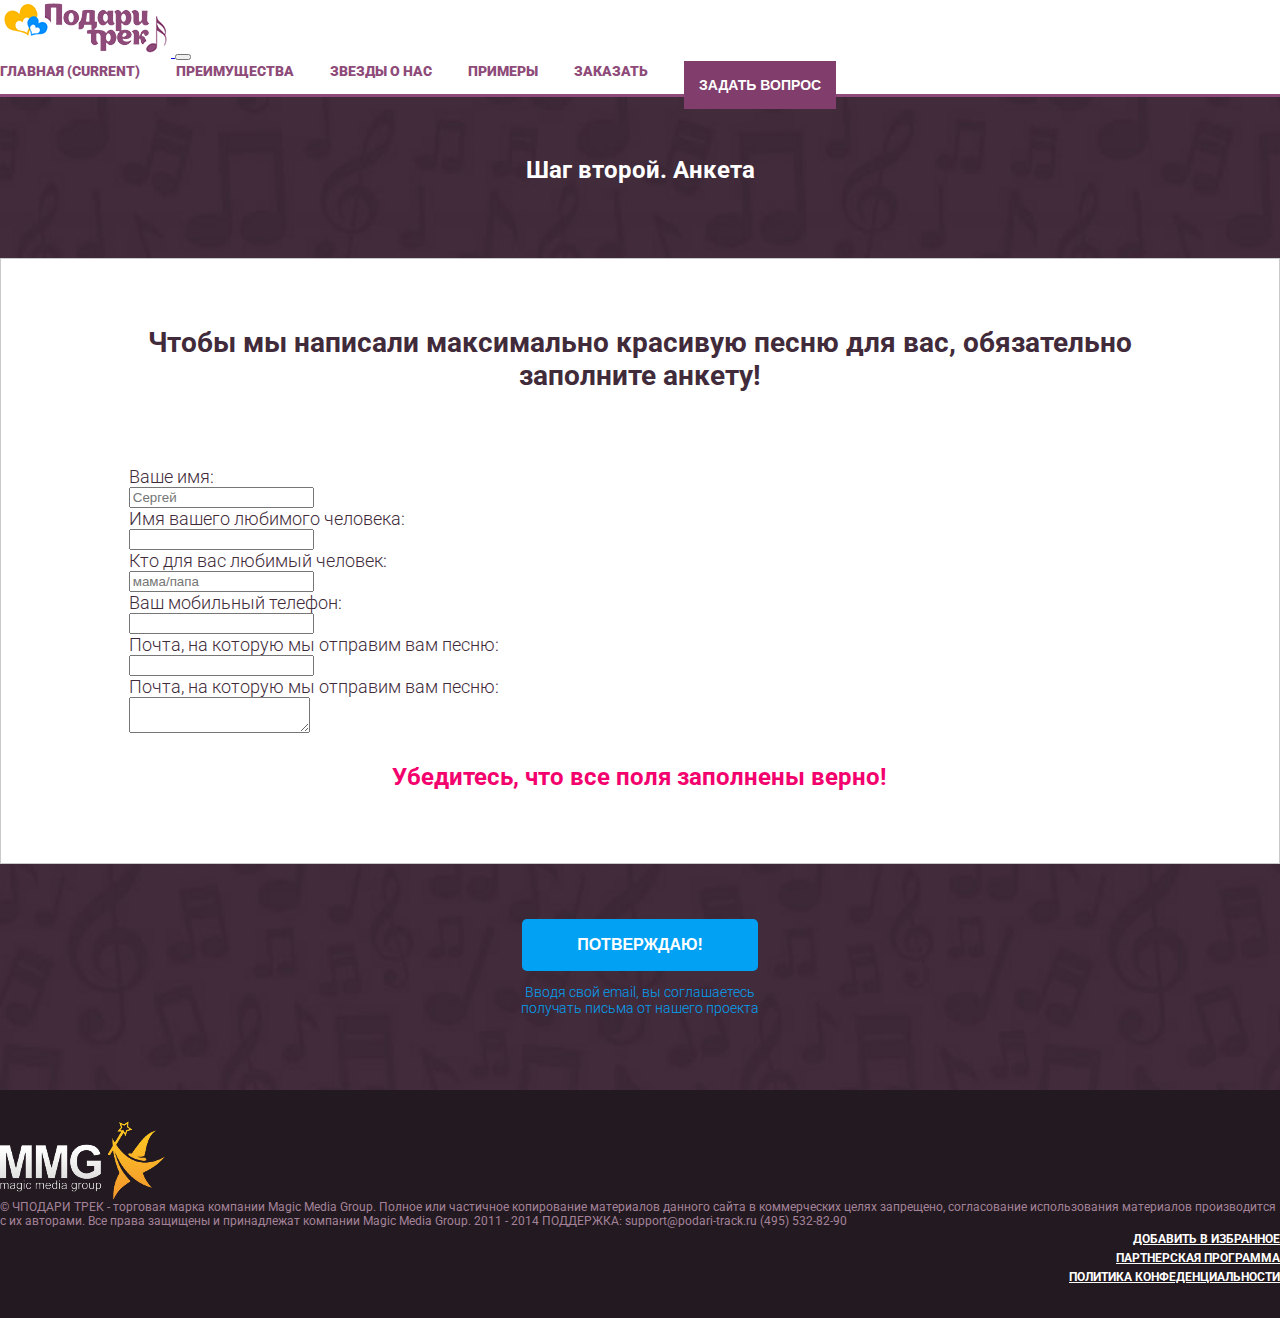
<file: make_order.html>
<html lang="en">
  <head>
    <!-- Required meta tags -->
    <meta charset="utf-8">
    <meta name="viewport" content="width=device-width, initial-scale=1, shrink-to-fit=no">
	<title>Подари Трек</title>
    <!-- Bootstrap CSS -->
	<!--что такое integrity и anonymous-->
    <link rel="stylesheet" href="https://maxcdn.bootstrapcdn.com/bootstrap/4.0.0-beta/css/bootstrap.min.css" integrity="sha384-/Y6pD6FV/Vv2HJnA6t+vslU6fwYXjCFtcEpHbNJ0lyAFsXTsjBbfaDjzALeQsN6M" crossorigin="anonymous">
	<link rel="stylesheet" href="style.css">
	<link rel="stylesheet" href="styles/make_order.css">
	<link href="https://fonts.googleapis.com/css?family=Roboto:300,400,700,900" rel="stylesheet">
  </head>
  <body>
      <header id="main">		
	  <div class="container">
		<nav class="navbar navbar-expand-lg navbar-light">
			<a class="navbar-brand" href="https://egorkorottsev.github.io/">
				<img src="img/logo.png" alt="">
			</a>
			<button class="navbar-toggler" type="button" data-toggle="collapse" data-target="#navbarSupportedContent" aria-controls="navbarSupportedContent" aria-expanded="false" aria-label="Toggle navigation">
				<span class="navbar-toggler-icon"></span>
			</button>

			<div class="collapse navbar-collapse" id="navbarSupportedContent">
				<ul class="menu navbar-nav mr-auto">
					<li class="nav-item active">
						<a class="nav-link" href="https://egorkorottsev.github.io/">главная <span class="sr-only">(current)</span></a>
					</li>
					<li class="nav-item">
						<a class="nav-link" href="#">преимущества</a>
					</li>
					<li class="nav-item">
						<a class="nav-link" href="#">звезды о нас</a>
					</li>
					<li class="nav-item">
						<a class="nav-link" href="#">примеры</a>
					</li>
					<li class="nav-item">
						<a class="nav-link" href="">заказать</a>
					</li>
				</ul>
				<form class="form-inline my-2 my-lg-0 to_ask">
				  <button class="button_question" type="submit">Задать вопрос</button>
				</form>
			</div>
		</nav>
	</div>
	</header>
	<div class="marginTopDiv">
		<div class="make_order">
			<h2>Шаг второй. Анкета</h2>
			<div class="container">
					<form class="leadForm">
						<div class="containerLeadForm">
						<b class="best_song">Чтобы мы написали максимально красивую песню для вас, 
						обязательно заполните анкету!</b>
  
						<div class="form-group row">
							<label for="info_answer_name" class="col-sm-5 col-form-label">Ваше имя:</label>
							<div class="col-sm-7">
								<input type="text" class="form-control" id="info_answer_name" placeholder="Ceргей">
							</div>
						</div>
						<div class="form-group row">
							<label for="info_answer_lover" class="col-sm-5 col-form-label">Имя вашего любимого человека:</label>
							<div class="col-sm-7">
								<input type="text" class="form-control" id="info_answer_lover">
							</div>
						</div>
						<div class="form-group row">
							<label for="info_answer_lover_group" class="col-sm-5 col-form-label">Кто для вас любимый человек:</label>
							<div class="col-sm-7">
								<input type="text" class="form-control" id="info_answer_lover_group" placeholder="мама/папа">
							</div>
						</div>
						<div class="form-group row">
							<label for="info_answer_mobile_phone" class="col-sm-5 col-form-label">Ваш мобильный телефон:</label>
							<div class="col-sm-7">
								<input type="tel" class="form-control" id="info_answer_mobile_phone">
							</div>
						</div>
						<div class="form-group row">
							<label for="info_answer_email" class="col-sm-5 col-form-label">Почта, на которую мы отправим вам песню:</label>
							<div class="col-sm-7">
								<input type="email" class="form-control" id="info_answer_email">
							</div>
						</div>
						<div class="form-group div_wishes row">
							<label for="info_answer_wishes" class="col-sm-5 col-form-label">Почта, на которую мы отправим вам песню:</label>
							<div class="col-sm-7">
								<textarea id="info_answer_wishes"></textarea>
							</div>
						</div>
						<b class="caution">Убедитесь, что все поля заполнены верно!</b>
						</div>
					</form>
					<input class="to_make_order" type="submit" value="потверждаю!">
					<p class="to_make_order_text">Вводя свой email, вы соглашаетесь <br>
						получать письма от нашего проекта
					</p>
			</div>
		</div>
	</div>
	<footer>
		<div class="container">
			<div class="row">
				<div class="col-lg-2 footer_logo">
					<img src="img/logo_mmg.png" alt="">
				</div>
				<div class="col-lg-6 copyright">
					© ЧПОДАРИ ТРЕК - торговая марка компании Magic Media Group. Полное или частичное копирование материалов данного сайта в коммерческих целях запрещено, согласование использования материалов производится с их авторами. Все права защищены и принадлежат компании Magic Media Group. 2011 - 2014
					ПОДДЕРЖКА: support@podari-track.ru (495) 532-82-90
				</div>
				<div class="col-lg-4 our_politics">
					<ul>
						<li><a href="#">добавить в избранное<a></li>
						<li><a href="#">партнерская программа</a></li>
						<li><a href="#">политика конфеденциальности</a></li>
					</ul>
				</div>
			</div>
		</div>
	</footer>
	</div>
	
    <!-- Optional JavaScript -->
    <!-- jQuery first, then Popper.js, then Bootstrap JS -->
    <script src="https://code.jquery.com/jquery-3.2.1.slim.min.js" integrity="sha384-KJ3o2DKtIkvYIK3UENzmM7KCkRr/rE9/Qpg6aAZGJwFDMVNA/GpGFF93hXpG5KkN" crossorigin="anonymous"></script>
	<script src="js/main.js"></script>
    <script src="https://cdnjs.cloudflare.com/ajax/libs/popper.js/1.11.0/umd/popper.min.js" integrity="sha384-b/U6ypiBEHpOf/4+1nzFpr53nxSS+GLCkfwBdFNTxtclqqenISfwAzpKaMNFNmj4" crossorigin="anonymous"></script>
    <script src="https://maxcdn.bootstrapcdn.com/bootstrap/4.0.0-beta/js/bootstrap.min.js" integrity="sha384-h0AbiXch4ZDo7tp9hKZ4TsHbi047NrKGLO3SEJAg45jXxnGIfYzk4Si90RDIqNm1" crossorigin="anonymous"></script>
  </body>
</html>
</file>
<file: style.css>
html{
	min-width:100%;
}

body{
	min-width:100%;
	margin:0;
	padding:0;
	font-family: 'Roboto', sans-serif;
}

p, h1, h2, h3, h4, h5, h6, hr, ul, li{
	margin:0;
	padding:0;
}

ul li{
	list-style-type: none;
}

header#main{
	height: 94px;
	border-bottom: 3px solid #8e4b79;
}

.main_logo > img{
	position: relative;
	top: 16px;
	right: 30px;
}

header#main .menu {
	position: relative;
}

header#main .menu > li:not(.last){
	float: left;
	margin-right: 36px;
}

header#main .menu > li > a{
	text-decoration: none;
	color: #8e4b79;
	font-size: 14px;
	text-transform: uppercase;
	font-weight: 900;
}

header#main .menu > li > a:hover{
	color: #d71d9c;
}

header .button_question{
	padding: 16px 15px;
	background: #813d6b;
	color: #fff;
	font-weight: 900;
	font-size: 14px;
	text-transform: uppercase;
	border: 0;
	position: relative;
}

.poster{
	background: url(img/background_main.jpg);
	background-size: cover;
	padding-top: 79px;
	padding-bottom: 31px;
}

.poster h1{
	color: #533148;
	font-size: 24px;
	font-weight: bold;
	text-transform: uppercase;
}

.poster .action{
	color: #fff;
	font-size: 24px;
	text-transform: uppercase;
	font-weight: 300;
}

.poster .action .cost{
	color: #fcff00;
	font-weight: bold;
}

.poster .extra_info{
	color: #fff;
	font-size: 14px;
	font-weight: 300;
	text-transform: uppercase;
}

.poster .term{
	font-weight: bold;
}

.poster .listen_to_music{
	margin-top: 50px;
	padding: 19px 32px;
	color: #fff;
	background: #21b2fd;
	border:0;
	border-radius: 7px;
	font-size: 16px;
	font-weight: bold;
	text-transform: uppercase;
}

.poster .contacts{
	text-align: right;
}

.poster .contacts .socials{
	display: inline-block;
	margin: 0;
	padding: 0;
	position: relative;
	top: 12px;
	margin-left: 12px;
}

.poster .contacts .socials > li{
	float: left;
}

.poster .contacts .text_communicate{
	color: #a791a4;
	font-size: 14px;
	font-weight: bold;
	text-transform: uppercase;
}

.our_advantages{
	background: url(img/background_conditions.jpg);
	background-size: cover;
	padding-top: 57px;
	padding-bottom: 56px;
}

.our_advantages .advantage{
	text-align: center;
}

.our_advantages .advantage > img{
	margin-bottom: 26px;
}

.our_advantages .advantage > p{
	font-size: 16px;
	font-weight: 300;
	color: #fff;
}

.february_14{
	padding-top: 70px;
	padding-bottom: 61px;
}

.february_14 h2{
	font-size: 28px;
	font-weight: bold;
	text-transform: uppercase;
	color: #412b3a;
	text-align: center;
	margin-bottom: 70px;
}

.february_14 .february_14_advantage h3{
	text-align: center;
	font-size: 24px;
	color: #9b2876;
	margin-bottom: 13px;
}

.february_14 .yellow_bottom_border{
	height: 2px;
	width: 84px;
	background: #ffc601;
	margin: 0 auto;
}

.february_14 .february_14_advantage > p{
	margin-top: 15px;
	margin-bottom: 50px; 
	text-align: center;
}

.stars_recommend{
	background: #412b3a;
	padding-top: 66px;
	padding-bottom: 75px;
}

.stars_recommend h2{
	text-align: center;
	text-transform: uppercase;
	font-size: 28px;
	color: #fff;
	margin-bottom: 98px;
}

.stars_recommend .info_star .photo{
	float: left;
	margin-right: 19px;
}


.stars_recommend .name_star{
	font-size: 22px;
	font-weight: 300;
	color: #fff;
}

.stars_recommend .info_star{
	margin-top: 16px;
}

.stars_recommend .info_star .photo{
	margin-bottom: 29px;
}

.stars_recommend .info_star .about_star{
	overflow: hidden;
	background: #5f3853;
	height: 241px;
}

.stars_recommend .info_star .about_star > p{
	padding: 5px;
	color: #fff;
}

.stars_recommend .opinion{
	background: #fbf1f8;
	border-radius: 5px;
	clear: both;
}

.stars_recommend .opinion > p{
	font-size: 14px;
	color: #412b3a;
	padding: 19px 20px;
}

.max_effect{
	background: url(img/background_love.jpg);
	background-size: cover;
	padding-top: 82px;
	padding-bottom: 47px;
}

.max_effect h3{
	font-size: 28px;
	font-weight: bold;
	color: #fbf1f8;
	text-transform: uppercase;
	margin-bottom: 43px;
}

.max_effect .offer > p{
	font-size: 18px;
	font-weight: 400;
	color: #412b3a;
	margin-bottom: 29px;
}

.max_effect .offer > p .yellow{
	font-weight: bold;
	color: #fff601;
	text-transform: uppercase;
	
}

.max_effect iframe{
	max-width: 100%;
}

.max_effect .offer_example .caption{
	font-size: 12px;
	color: #4e3142;
	font-weight: bold;
	margin-bottom: 47px;
}

.max_effect .extra_photos{
	margin-bottom: 37px;
}

.max_effect .extra_photos img{
	margin-right: 10px;
}

.max_effect .instagram_photos{
	margin-bottom: 29px;
}

.max_effect .extra_photos .description{
	font-size: 18px;
	font-weight: bold;
	color: #4e3142;
}

.max_effect .extra_photos .description .yellow{
	color: #fff001;
	text-transform: uppercase;
}

.max_effect .extra_info{
	font-size: 15px;
	color: #ffb4e0;
	text-transform: uppercase;
}

.reviews{
	padding-top: 63px;
	padding-bottom: 86px;
}

.reviews h2{
	text-align: center;
	font-size: 28px;
	font-weight: bold;
	color: #412b3a;
	text-transform: uppercase;
	margin-bottom: 73px;
}

.reviews .reviewer_photo{
	float: left;
}

.reviews .reviewer_photo > img{
	margin-right: 23px;
	margin-bottom: 12px;
}

.reviews .music_example{
	clear: both;
}

.reviews .name_reviewer{
	font-size: 18px;
	color: #412b3a;
	margin-bottom: 11px;
}

.reviews .reason{
	font-size: 12px;
	font-weight: bold;
	color: #412b3a;
	margin-bottom: 11px;
}

.reviews .review{
	font-size: 14px;
	font-weight: 300;
	color: #412b3a;
}

.reviews .examples{
	margin-bottom: 68px;
}

hr{
	border-color: #000;
}

.steps_to_order{
	padding-top: 77px;
	padding-bottom: 94px;
}

.steps_to_order h2{
	text-align: center;
	font-size: 28px;
	font-weight: bold;
	color: #412b3a;
	margin-bottom: 15px;
	text-transform: uppercase;
}

.steps_to_order h5{
	text-align: center;
	font-size: 18px;
	font-weight: 300;
	color: #412b3a;
	margin-bottom: 59px;
}

.steps_to_order .step > img{
	position: relative;
	text-align: center;
	display: block;
	margin: 0 auto 18px;
}

.steps_to_order .step_number{
	position: absolute;
	font-size: 33px;
	font-weight: 300;
	left: 47%;
    top: 17px;
	color: #fff;
}

.steps_to_order .step .title{
	text-align: center;
	font-size: 24px;
	font-weight: 300;
	color: #412b3a;
	margin-bottom: 14px;
}

.steps_to_order .step .description{
	text-align: center;
	font-size: 14px;
	font-weight: 300;
	color: #412b3a;
}

.super_offer{
	background: #5c324f;
	padding-top: 75px;
	padding-bottom: 62px;
}

.super_offer h2{
	text-align: center;
	font-size: 28px;
	font-weight: bold;
	color: #fff;
	margin-bottom: 63px;
	text-transform: uppercase;
}

.super_offer .description{
	font-size: 16px;
	font-weight: bold;
	color: #fff;
	margin-bottom: 32px;
	text-transform: uppercase;
}

.super_offer .description .super_action{
	color: #ffc601;
}

.super_offer .description .father_day{
	color: #0785f6;
}

.super_offer .description .mother_day{
	color: #f11efe;
}

.super_offer .order_button{
	font-size: 16px;
	font-weight: bold;
	color: #fff;
	margin-bottom: 17px;
	padding: 20px 34px;
	border:0;
	border-radius: 5px;
	background-color: #f00;
	text-transform: uppercase;
}

.super_offer .extra_description{
	font-size: 12px;
	color: #f11efe;
	margin-bottom: 38px;
}

.super_offer hr{
	border: 2px solid #4f2d45;
	margin-bottom: 45px;
}

.super_offer .super_offer_steps h3{
	text-align: center;
	color: #fff;
	font-size: 24px;
	font-weight: bold;
	margin: 51px;
	text-transform: uppercase;
}

.step_background{
	width: 79px;
	height: 79px;
	background: #412b3a;
	border-radius: 50%;
	position: relative;
	float: left;
	margin-right: 26px;
}

.step_background > span{
	position: absolute;
	font-size: 25px;
	font-weight: bold;
	color: #ffc601;
	top: 22px;
    left: 32px;
}

.step_description > span{
	font-size: 14px;
	color: #ffc601;
	vertical-align: center;
	position: relative;
	top: 17px;
	
}

.whom{
	background: url(img/background_conditions.jpg);
	padding-top: 81px;
	padding-bottom: 81px;
}

.whom h2{
	text-align: center;
	text-transform: uppercase;
	font-size: 28px;
	font-weight: bold;
	color: #fff;
	margin-bottom: 67px;
}

.whom img{
	display: block;
	margin: 0 auto 15px;
}

.whom h5{
	font-size: 16px;
	font-weight: bold;
	color: #fff;
	margin-bottom: 12px;
	text-align: center;
}

.whom .whom_details{
	font-size: 12px;
	color: #fff;
	margin-bottom: 20px;
	display: block;
	text-align: center;
}

.whom .order_button{
	padding: 20px 33px;
	color: #fff;
	background: #02a1f3;
	font-size: 16px;
	font-weight: bold;
	border:0;
	border-radius: 5px;
	text-transform: uppercase;
	display: block;
	margin: 0 auto;
}

.whom .woman .order_button{
	background: #f00;
}

footer{
	background: #231920;
	padding-top: 31px;
	padding-bottom: 33px;
}

footer .copyright{
	font-size: 12px;
	color: #a4839a;
}

footer .our_politics > ul > li{
	text-align: right;
}

footer .our_politics > ul > li > a{
	font-size: 12px;
	font-weight: bold;
	color: #fff;
	margin-bottom: 3px;
	text-decoration: underline;
	text-transform: uppercase;
	text-align: right;
}

footer .our_politics > ul > li > a:hover{
	color: ffba00;
}

@media screen and (max-width: 991px) {
	header#main .menu{
		margin-top: 20px;
	}
	.super_offer .img_offer > img{
		display: block;
		margin: 0 auto 30px;
		max-width: 90%;
	}
	.super_offer .order_button{
		display: block;
		margin: 0 auto 17px;
	}
	.super_offer .extra_description{
		text-align: center;
	}
}

@media screen and (max-width: 767px) {
	.col{
		min-width: 100%;
	}
	.our_advantages .advantage{
		margin-bottom: 30px;
	}
	.stars_recommend .star_1{
		margin-bottom: 50px;
	}
	.reviews{
		padding-bottom: 30px;
	}
	.reviews .example-1{
		margin-bottom: 60px;
	}
	.steps_to_order .step_number{
		left: 48.5%;
	}
	.steps_to_order .step_1, .steps_to_order .step_2, .steps_to_order .step_3{
		margin-bottom: 30px;
	}
	.super_offer_steps .step_1, .super_offer_steps .step_2{
		margin-bottom: 30px;
	}
	.whom .man{
		margin-bottom: 50px;
	}
	footer .copyright{
		margin-bottom: 30px;
	}
}

@media screen and (max-width: 414px) {
	.poster h1, .poster .action{
		font-size: 20px;
	}
	.poster .extra_info{
		font-size: 10px;
	}
	.poster .listen_to_music{
		margin-top: 35px;
	}
	.max_effect h3{
		font-size: 22px;
	}
	.max_effect .offer > p{
		font-size: 15px;
	}
	.max_effect .extra_photos .description{
		font-size: 16px;
	}
	.reviews h2{
		font-size: 22px;
	}
	.steps_to_order h2{
		font-size: 22px;
	}
	.super_offer h2{
		font-size: 22px;
	}
	.super_offer .description {
		font-size: 14px;
	}
	.super_offer .super_offer_steps h3 {
		font-size: 20px;
	}
	.whom h2{
		font-size: 22px;
	}
}

@media screen and (max-width: 465px) {
	.steps_to_order .step_number{
		left: 48.1%;
	}
}

@media screen and (max-width: 351px) {
	.steps_to_order .step_number{
		left: 47.6%;
	}
}
</file>
<file: styles/make_order.css>
.make_order{
	background: url(../img/to_make_order_bg.jpg);
	background-size: cover;
	padding-top: 59px;
	padding-bottom: 74px;
}

h2{
	text-align: center;
	font-size: 24px;
	font-weight: bold;
	color: #fff;
	margin-bottom: 74px;
}

.leadForm{
	background: #fff;
	padding-top: 67px;
	padding-bottom: 72px;
	border: 1px solid #c9c9c9;
	margin-bottom: 55px;
}

b.best_song{
	display: block;
	text-align: center;
	font-size: 28px;
	font-weight: bold;
	color: #412b3a;
	margin-bottom: 74px;
}

.containerLeadForm{
	max-width: 80%;
	margin: 0 auto;
	position: relative;
}

textarea{
	resize: both;
	max-width: 100%;
}

label{
	font-size: 18px;
	font-weight: 300;
	color: #412b3a;
	width: 40%;
}

.div_wishes{
	margin-bottom: 30px;
}

b.caution{
	display: block;
	text-align: center;
	font-size: 24px;
	color: #f3026e;
}

.to_make_order{
	display: block;
	margin: 0 auto;
	background: #02a1f3;
	padding: 17px 55px;
	font-size: 16px;
	font-weight: bold;
	color: #fff;
	text-transform: uppercase;
	border: 0;
	border-radius: 5px;
	margin-bottom: 13px;
}

.to_make_order_text{
	text-align: center;
	font-size: 14px;
	font-weight: 300;
	color: #02a1f3;
}
</file>
<file: styles.min.css>
body,html{min-width:100%}body,h1,h2,h3,h4,h5,h6,hr,li,p,ul{margin:0;padding:0}body{font-family:Roboto,sans-serif}ul li{list-style-type:none}header#main{height:94px;border-bottom:3px solid #8e4b79}.main_logo>img{position:relative;top:16px;right:30px}header#main .menu{position:relative}header#main .menu>li:not(.last){float:left;margin-right:36px}header#main .menu>li>a{text-decoration:none;color:#8e4b79;font-size:14px;text-transform:uppercase;font-weight:900}header#main .menu>li>a:hover{color:#d71d9c}header .button_question{padding:16px 15px;background:#813d6b;color:#fff;font-weight:900;font-size:14px;text-transform:uppercase;border:0;position:relative}.poster .action,.poster h1{font-size:24px;text-transform:uppercase}.poster{background:url(img/background_main.jpg);background-size:cover;padding-top:79px;padding-bottom:31px}.poster h1{color:#533148;font-weight:700}.poster .action{color:#fff;font-weight:300}.poster .action .cost{color:#fcff00;font-weight:700}.poster .extra_info{color:#fff;font-size:14px;font-weight:300;text-transform:uppercase}.poster .term{font-weight:700}.poster .listen_to_music{margin-top:50px;padding:19px 32px;color:#fff;background:#21b2fd;border:0;border-radius:7px;font-size:16px;font-weight:700;text-transform:uppercase}.poster .contacts{text-align:right}.poster .contacts .socials{display:inline-block;margin:0 0 0 12px;padding:0;position:relative;top:12px}.poster .contacts .socials>li{float:left}.poster .contacts .text_communicate{color:#a791a4;font-size:14px;font-weight:700;text-transform:uppercase}.our_advantages{background:url(img/background_conditions.jpg);background-size:cover;padding-top:57px;padding-bottom:56px}.our_advantages .advantage{text-align:center}.our_advantages .advantage>img{margin-bottom:26px}.our_advantages .advantage>p{font-size:16px;font-weight:300;color:#fff}.february_14{padding-top:70px;padding-bottom:61px}.february_14 h2{font-size:28px;font-weight:700;text-transform:uppercase;color:#412b3a;text-align:center;margin-bottom:70px}.february_14 .february_14_advantage h3{text-align:center;font-size:24px;color:#9b2876;margin-bottom:13px}.february_14 .yellow_bottom_border{height:2px;width:84px;background:#ffc601;margin:0 auto}.february_14 .february_14_advantage>p{margin-top:15px;margin-bottom:50px;text-align:center}.stars_recommend{background:#412b3a;padding-top:66px;padding-bottom:75px}.stars_recommend h2{text-align:center;text-transform:uppercase;font-size:28px;color:#fff;margin-bottom:98px}.stars_recommend .info_star .photo{float:left;margin-right:19px;margin-bottom:29px}.stars_recommend .name_star{font-size:22px;font-weight:300;color:#fff}.stars_recommend .info_star{margin-top:16px}.stars_recommend .info_star .about_star{overflow:hidden;background:#5f3853;height:241px}.stars_recommend .info_star .about_star>p{padding:5px;color:#fff}.stars_recommend .opinion{background:#fbf1f8;border-radius:5px;clear:both}.stars_recommend .opinion>p{font-size:14px;color:#412b3a;padding:19px 20px}.max_effect{background:url(img/background_love.jpg);background-size:cover;padding-top:82px;padding-bottom:47px}.max_effect h3{font-size:28px;font-weight:700;color:#fbf1f8;text-transform:uppercase;margin-bottom:43px}.max_effect .offer>p{font-size:18px;font-weight:400;color:#412b3a;margin-bottom:29px}.max_effect .offer>p .yellow{font-weight:700;color:#fff601;text-transform:uppercase}.max_effect iframe{max-width:100%}.max_effect .offer_example .caption{font-size:12px;color:#4e3142;font-weight:700;margin-bottom:47px}.max_effect .extra_photos{margin-bottom:37px}.max_effect .extra_photos img{margin-right:10px}.max_effect .instagram_photos{margin-bottom:29px}.max_effect .extra_photos .description{font-size:18px;font-weight:700;color:#4e3142}.max_effect .extra_photos .description .yellow{color:#fff001;text-transform:uppercase}.max_effect .extra_info{font-size:15px;color:#ffb4e0;text-transform:uppercase}.reviews{padding-top:63px;padding-bottom:86px}.reviews h2{text-align:center;font-size:28px;font-weight:700;color:#412b3a;text-transform:uppercase;margin-bottom:73px}.reviews .reviewer_photo{float:left}.reviews .reviewer_photo>img{margin-right:23px;margin-bottom:12px}.reviews .music_example{clear:both}.reviews .name_reviewer{font-size:18px;color:#412b3a;margin-bottom:11px}.reviews .reason{font-size:12px;font-weight:700;color:#412b3a;margin-bottom:11px}.reviews .review{font-size:14px;font-weight:300;color:#412b3a}.reviews .examples{margin-bottom:68px}hr{border-color:#000}.steps_to_order{padding-top:77px;padding-bottom:94px}.steps_to_order h2{text-align:center;font-size:28px;font-weight:700;color:#412b3a;margin-bottom:15px;text-transform:uppercase}.steps_to_order h5{text-align:center;font-size:18px;font-weight:300;color:#412b3a;margin-bottom:59px}.steps_to_order .step>img{position:relative;text-align:center;display:block;margin:0 auto 18px}.steps_to_order .step_number{position:absolute;font-size:33px;font-weight:300;left:47%;top:17px;color:#fff}.steps_to_order .step .title{text-align:center;font-size:24px;font-weight:300;color:#412b3a;margin-bottom:14px}.steps_to_order .step .description{text-align:center;font-size:14px;font-weight:300;color:#412b3a}.super_offer{background:#5c324f;padding-top:75px;padding-bottom:62px}.super_offer h2{text-align:center;font-size:28px;font-weight:700;color:#fff;margin-bottom:63px;text-transform:uppercase}.super_offer .description,.super_offer .order_button{font-size:16px;font-weight:700;text-transform:uppercase}.super_offer .description{color:#fff;margin-bottom:32px}.super_offer .description .super_action{color:#ffc601}.super_offer .description .father_day{color:#0785f6}.super_offer .description .mother_day{color:#f11efe}.super_offer .order_button{color:#fff;margin-bottom:17px;padding:20px 34px;border:0;border-radius:5px;background-color:red}.super_offer .extra_description{font-size:12px;color:#f11efe;margin-bottom:38px}.super_offer hr{border:2px solid #4f2d45;margin-bottom:45px}.super_offer .super_offer_steps h3{text-align:center;color:#fff;font-size:24px;font-weight:700;margin:51px;text-transform:uppercase}.step_background{width:79px;height:79px;background:#412b3a;border-radius:50%;position:relative;float:left;margin-right:26px}.step_background>span{position:absolute;font-size:25px;font-weight:700;color:#ffc601;top:22px;left:32px}.step_description>span{font-size:14px;color:#ffc601;vertical-align:center;position:relative;top:17px}.whom{background:url(img/background_conditions.jpg);padding-top:81px;padding-bottom:81px}.whom h2{text-align:center;text-transform:uppercase;font-size:28px;font-weight:700;color:#fff;margin-bottom:67px}.whom img{display:block;margin:0 auto 15px}.whom h5{font-size:16px;font-weight:700;color:#fff;margin-bottom:12px;text-align:center}.whom .whom_details{font-size:12px;color:#fff;margin-bottom:20px;display:block;text-align:center}.whom .order_button{padding:20px 33px;color:#fff;background:#02a1f3;font-size:16px;font-weight:700;border:0;border-radius:5px;text-transform:uppercase;display:block;margin:0 auto}.whom .woman .order_button{background:red}footer{background:#231920;padding-top:31px;padding-bottom:33px}footer .copyright{font-size:12px;color:#a4839a}footer .our_politics>ul>li{text-align:right}footer .our_politics>ul>li>a{font-size:12px;font-weight:700;color:#fff;margin-bottom:3px;text-decoration:underline;text-transform:uppercase;text-align:right}footer .our_politics>ul>li>a:hover{color:ffba00}@media screen and (max-width:991px){header#main .menu{margin-top:20px}.super_offer .img_offer>img{display:block;margin:0 auto 30px;max-width:90%}.super_offer .order_button{display:block;margin:0 auto 17px}.super_offer .extra_description{text-align:center}}@media screen and (max-width:767px){.col{min-width:100%}.our_advantages .advantage{margin-bottom:30px}.stars_recommend .star_1{margin-bottom:50px}.reviews{padding-bottom:30px}.reviews .example-1{margin-bottom:60px}.steps_to_order .step_number{left:48.5%}.steps_to_order .step_1,.steps_to_order .step_2,.steps_to_order .step_3,.super_offer_steps .step_1,.super_offer_steps .step_2{margin-bottom:30px}.whom .man{margin-bottom:50px}footer .copyright{margin-bottom:30px}}@media screen and (max-width:414px){.poster .action,.poster h1{font-size:20px}.poster .extra_info{font-size:10px}.poster .listen_to_music{margin-top:35px}.max_effect h3{font-size:22px}.max_effect .offer>p{font-size:15px}.max_effect .extra_photos .description{font-size:16px}.reviews h2,.steps_to_order h2,.super_offer h2{font-size:22px}.super_offer .description{font-size:14px}.super_offer .super_offer_steps h3{font-size:20px}.whom h2{font-size:22px}}@media screen and (max-width:465px){.steps_to_order .step_number{left:48.1%}}@media screen and (max-width:351px){.steps_to_order .step_number{left:47.6%}}
</file>
